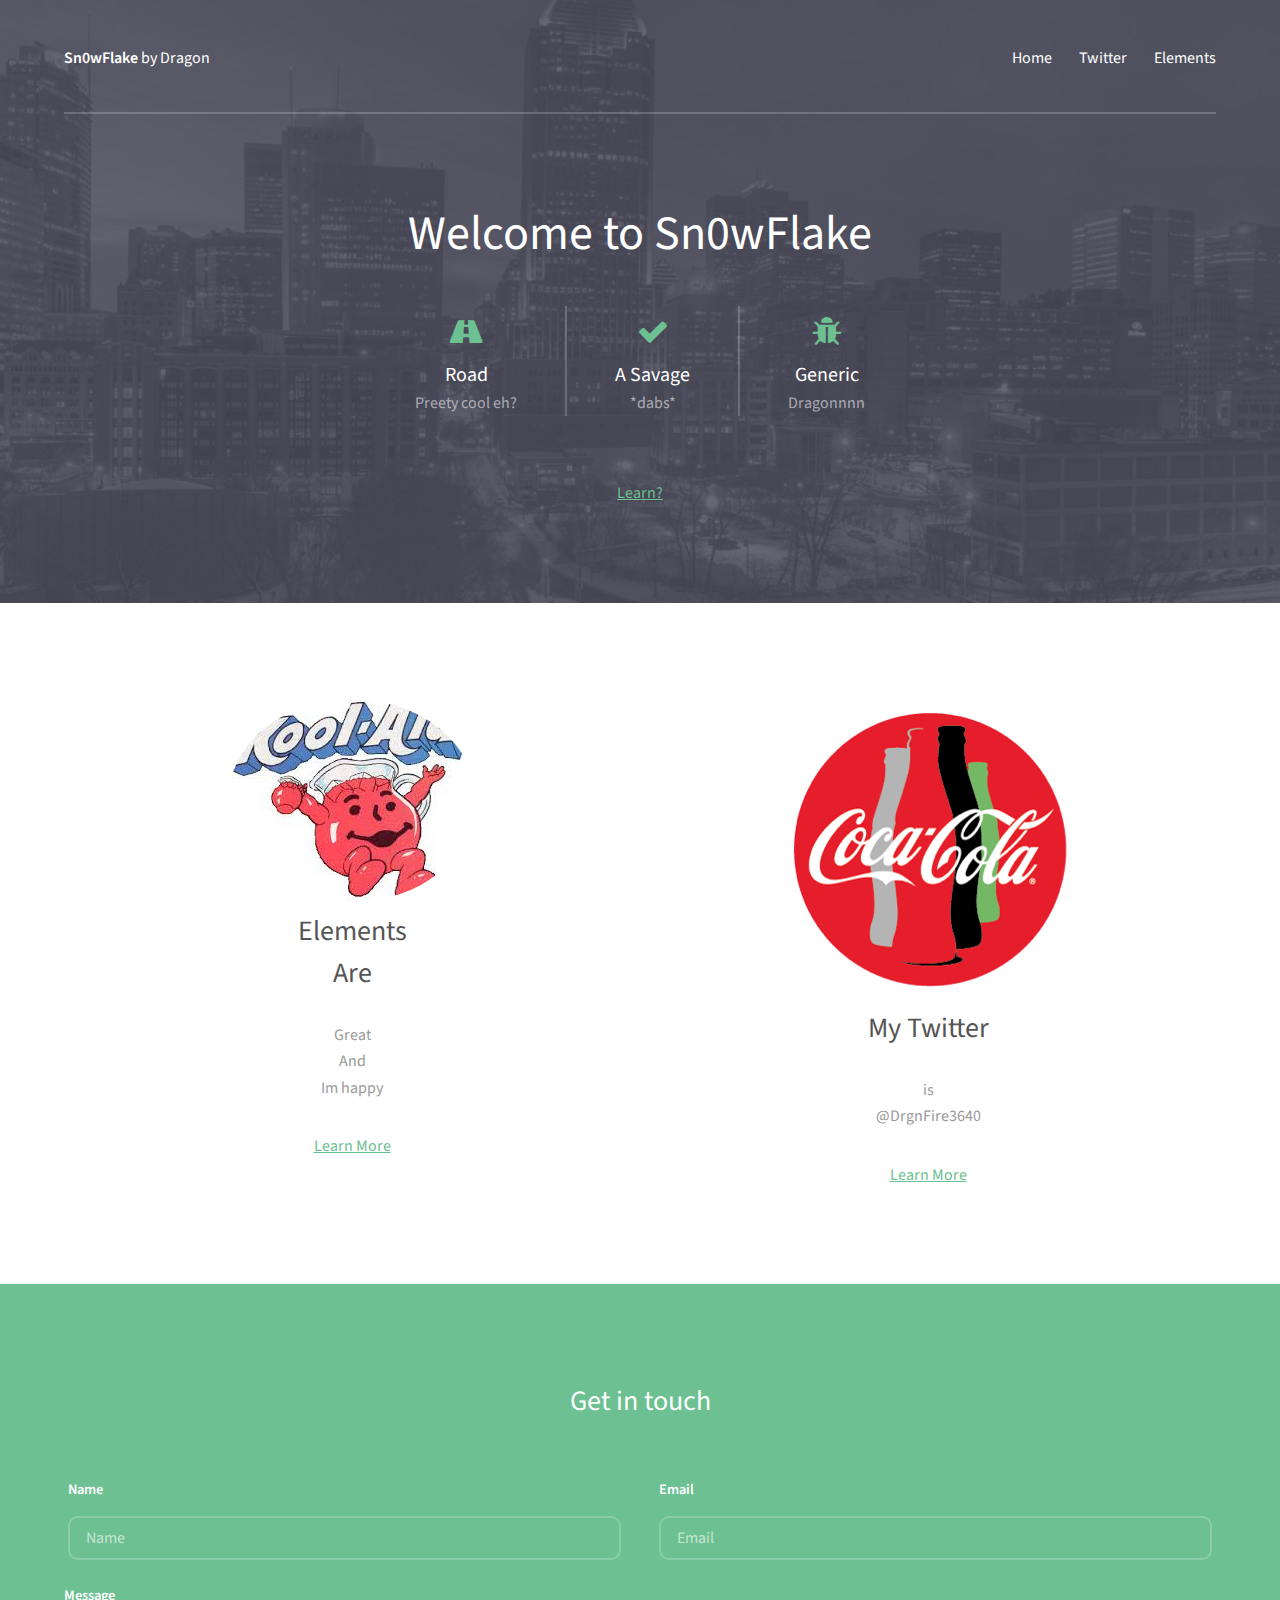
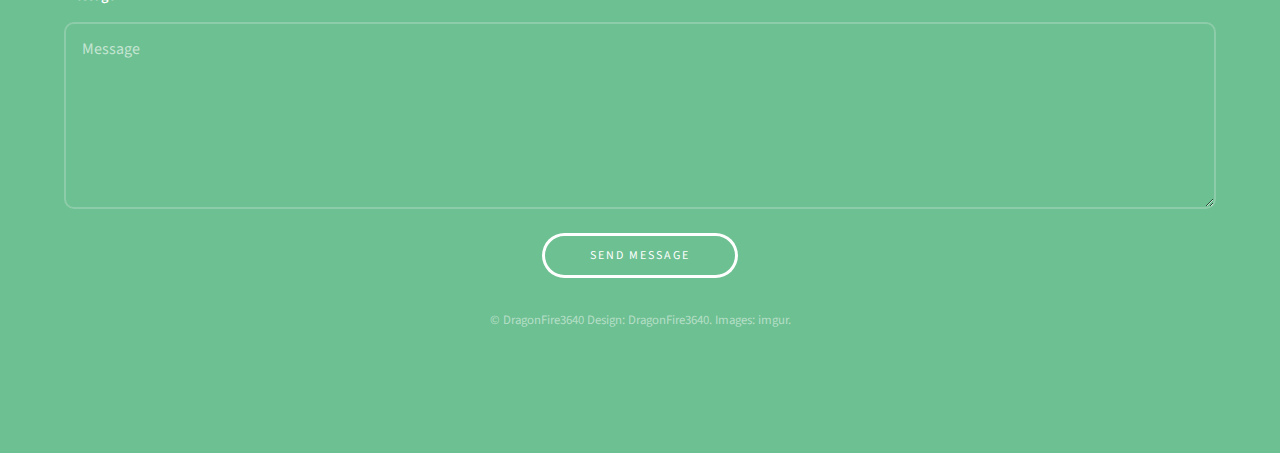
<file: index.html>
<!DOCTYPE HTML>
<html>
	<head>
		<title>Sn0wFlake By DragonFire3640</title>
		<meta charset="utf-8" />
		<meta name="viewport" content="width=device-width, initial-scale=1" />
		<link rel="stylesheet" href="assets/css/main.css" />
	</head>
	<body>

		<!-- Header -->
			<header id="header">
				<div class="inner">
					<a href="index.html" class="logo"><strong>Sn0wFlake</strong> by Dragon</a>
					<nav id="nav">
						<a href="index.html">Home</a>
						<a href="generic.html">Twitter</a>
						<a href="elements.html">Elements</a>
					</nav>
					<a href="#navPanel" class="navPanelToggle"><span class="fa fa-bars"></span></a>
				</div>
			</header>

		<!-- Banner -->
			<section id="banner">
				<div class="inner">
					<header>
						<h1>Welcome to Sn0wFlake</h1>
					</header>

					<div class="flex ">

						<div>
							<span class="icon fa-road"></span>
							<h3>Road</h3>
							<p>Preety cool eh?</p>
						</div>

						<div>
							<span class="icon fa-check"></span>
							<h3>A Savage</h3>
							<p>*dabs*</p>
						</div>

						<div>
							<span class="icon fa-bug"></span>
							<h3>Generic</h3>
							<p>Dragonnnn</p>
						</div>

					</div>

					<footer>
						<a href="generic.html" class="button">Learn?</a>
					</footer>
				</div>
			</section>


		<!-- Three -->
			<section id="three" class="wrapper align-center">
				<div class="inner">
					<div class="flex flex-2">
						<article>
							<div class="image round">
								<img src="images/pic01.jpg" alt="Pic 01" />
							</div>
							<header>
								<h3>Elements<br />Are</h3>
							</header>
							<p>Great<br />And<br />Im happy</p>
							<footer>
								<a href="elements.html" class="button">Learn More</a>
							</footer>
						</article>
						<article>
							<div class="image round">
								<img src="images/pic02.jpg" alt="Pic 02" />
							</div>
								<h3>My Twitter</h3>
							<p>is<br /> @DrgnFire3640</p>
							<footer>
								<a href="#" class="button">Learn More</a>
								<script async src="//pagead2.googlesyndication.com/pagead/js/adsbygoogle.js"></script>
<!-- David -->
<ins class="adsbygoogle"
     style="display:block"
     data-ad-client="ca-pub-5812533886311888"
     data-ad-slot="7546013806"
     data-ad-format="auto"></ins>
<script>
(adsbygoogle = window.adsbygoogle || []).push({});
</script>
							</footer>
						</article>
					</div>
				</div>
			</section>

		<!-- Footer -->
			<footer id="footer">
				<div class="inner">

					<h3>Get in touch</h3>

					<form action="#" method="post">

						<div class="field half first">
							<label for="name">Name</label>
							<input name="name" id="name" type="text" placeholder="Name">
						</div>
						<div class="field half">
							<label for="email">Email</label>
							<input name="email" id="email" type="email" placeholder="Email">
						</div>
						<div class="field">
							<label for="message">Message</label>
							<textarea name="message" id="message" rows="6" placeholder="Message"></textarea>
						</div>
						<ul class="actions">
							<li><input value="Send Message" class="button alt" type="submit"></li>
						</ul>
					</form>

					<div class="copyright">
						&copy;  <a href="https://www.youtube.com/channel/UCOgYeg0wAMGwQXeAjGvPyEA">DragonFire3640</a> Design: <a href="https://twitter.com/Drgnfire3640">DragonFire3640</a>. Images: <a href="https://imgur.com">imgur</a>.
					</div>

				</div>
			</footer>

		<!-- Scripts -->
			<script src="assets/js/jquery.min.js"></script>
			<script src="assets/js/skel.min.js"></script>
			<script src="assets/js/util.js"></script>
			<script src="assets/js/main.js"></script>

	</body>
</html>
</file>
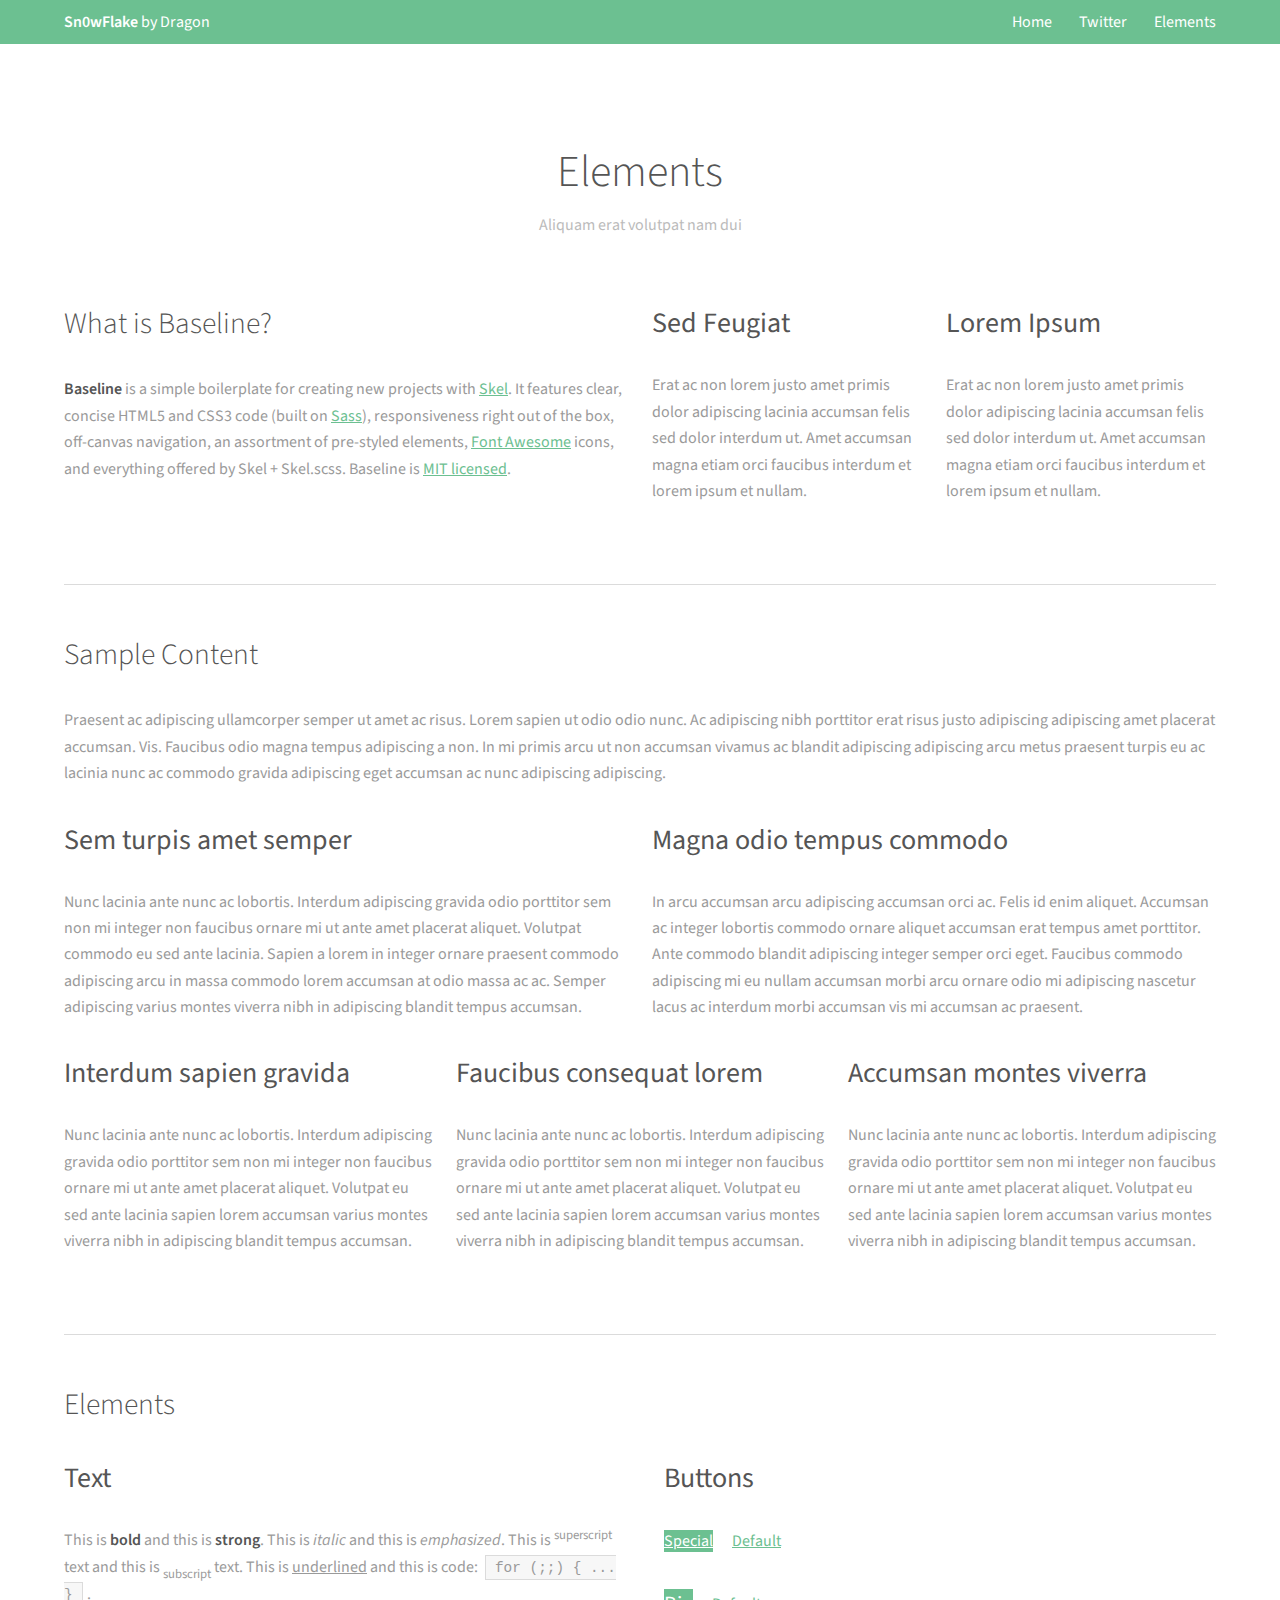
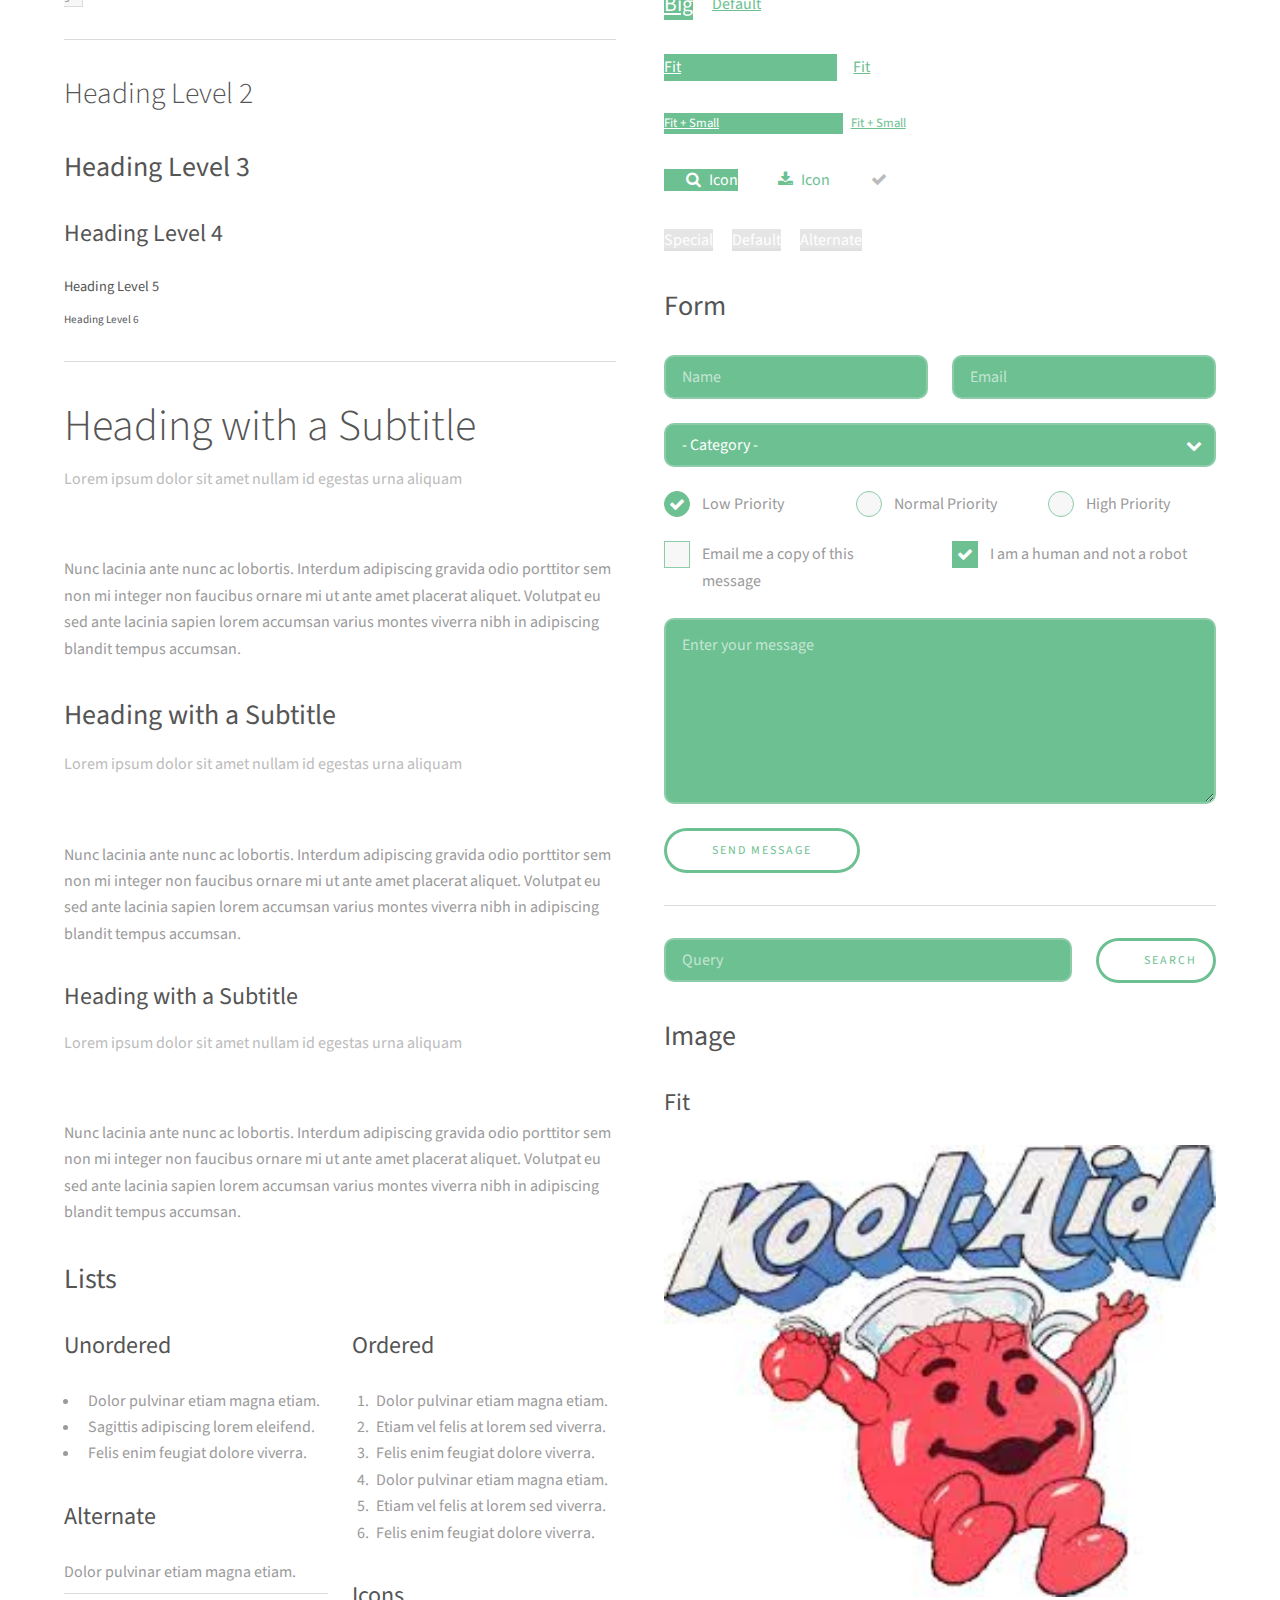
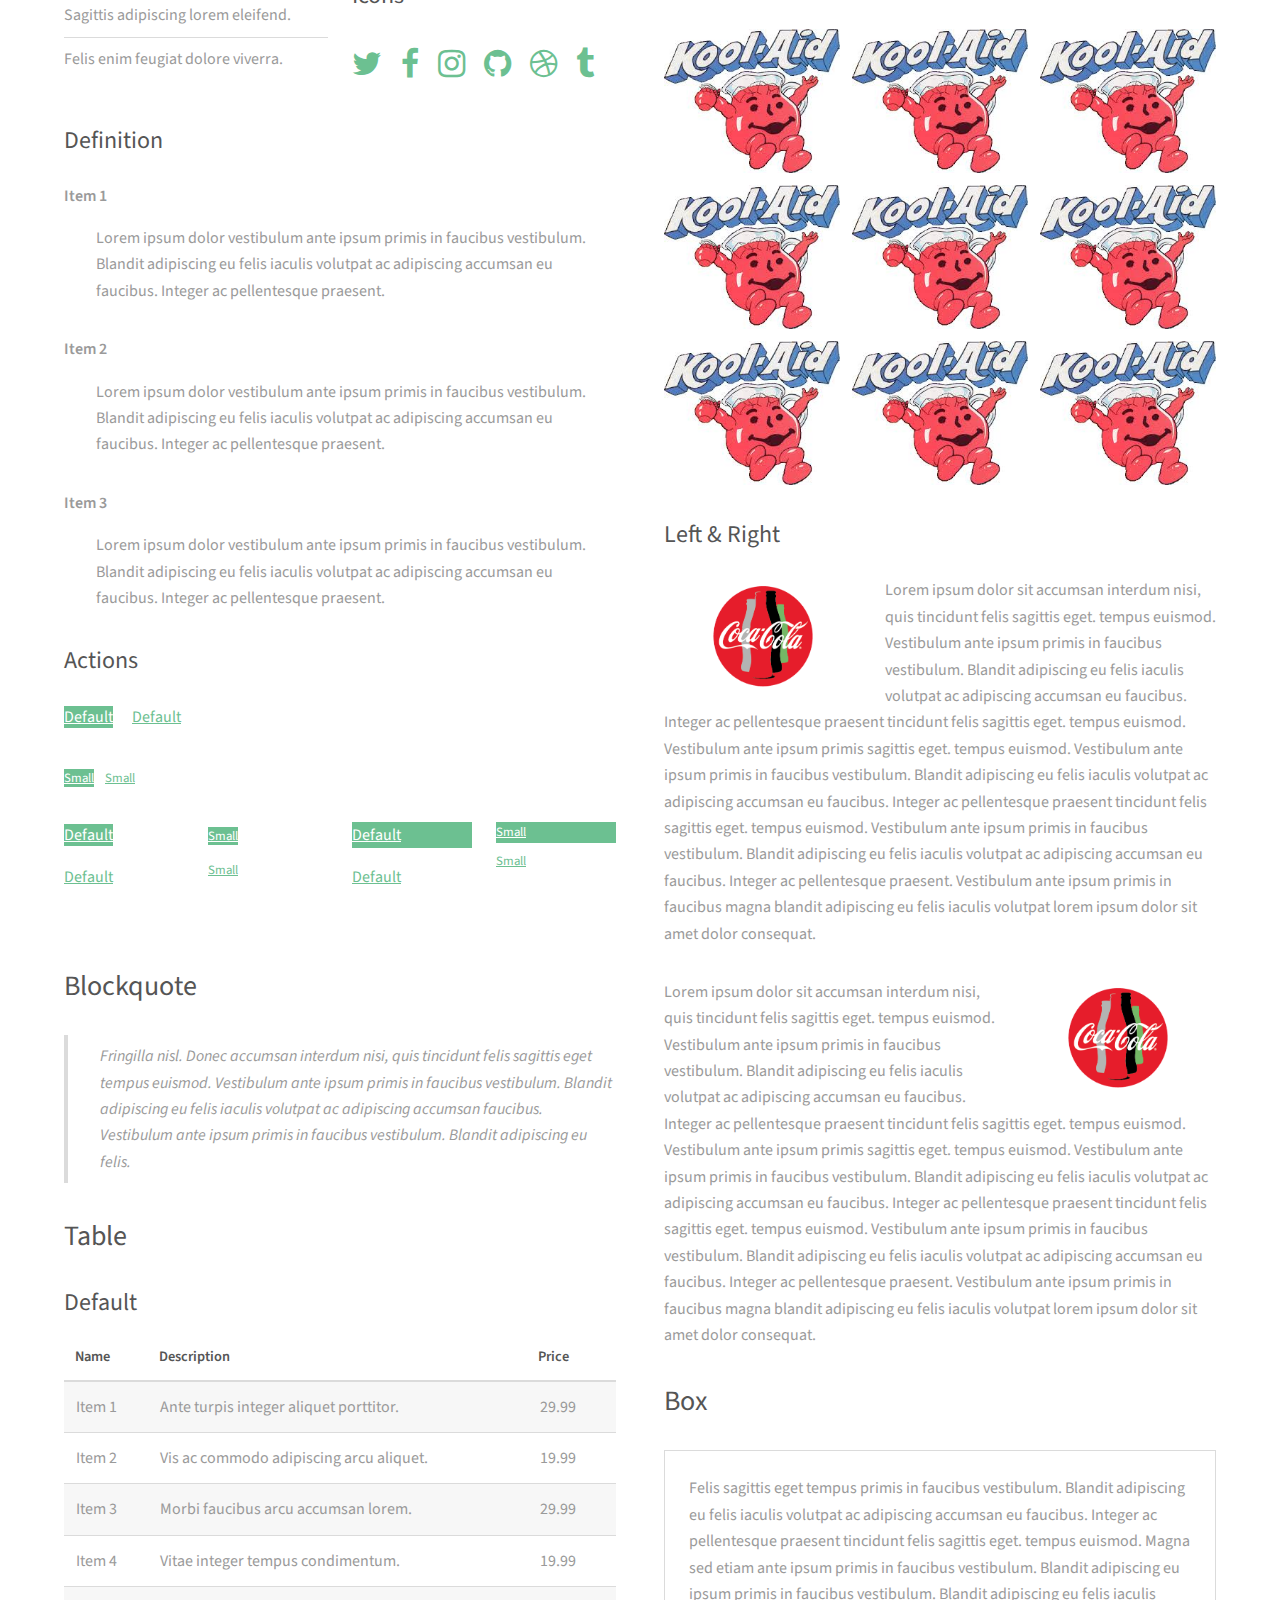
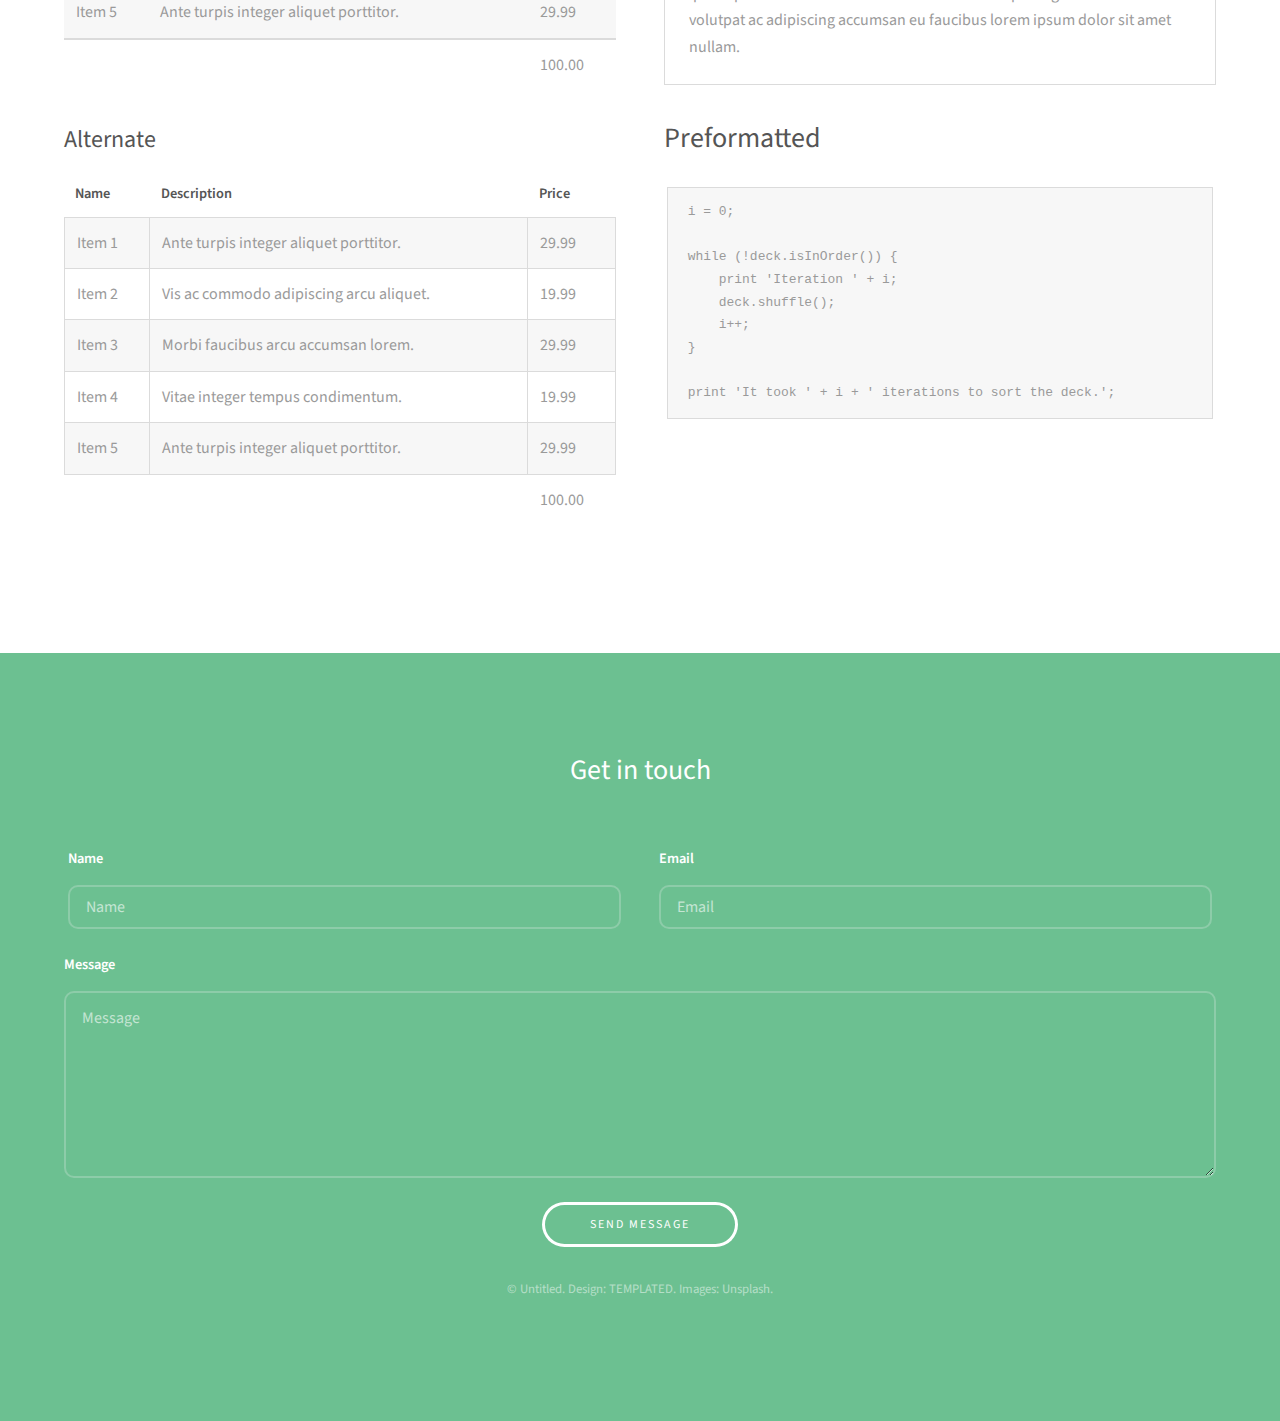
<file: elements.html>
<!DOCTYPE HTML>
<!--
	Sn0wFlake by Dragon
-->
<html>
	<head>
		<title>Sn0wFlake -Sn0wFlake by Dragon</title>
		<meta charset="utf-8" />
		<meta name="viewport" content="width=device-width, initial-scale=1" />
		<link rel="stylesheet" href="assets/css/main.css" />
	</head>
	<body class="subpage">

		<!-- Header -->
			<header id="header">
				<div class="inner">
					<a href="index.html" class="logo"><strong>Sn0wFlake</strong> by Dragon</a>
					<nav id="nav">
						<a href="index.html">Home</a>
						<a href="generic.html">Twitter</a>
						<a href="elements.html">Elements</a>
					</nav>
					<a href="#navPanel" class="navPanelToggle"><span class="fa fa-bars"></span></a>
				</div>
			</header>

		<!-- Main -->
			<section id="main" class="wrapper">
				<div class="inner">
					<header class="align-center">
						<h2>Elements</h2>
						<p>Aliquam erat volutpat nam dui </p>
					</header>

					<!-- Intro -->
						<div class="row">
							<section class="6u 12u$(medium)">
								<h2>What is Baseline?</h2>
								<p><strong>Baseline</strong> is a simple boilerplate for creating new projects with <a href="http://skel.io">Skel</a>. It features clear, concise HTML5 and CSS3 code (built on <a href="http://sass-lang.com">Sass</a>), responsiveness right out of the box, off-canvas navigation, an assortment of pre-styled elements, <a href="http://fontawesome.io">Font Awesome</a> icons, and everything offered by Skel + Skel.scss. Baseline is <a href="http://skel.io/license">MIT licensed</a>.</p>
							</section>
							<section class="3u 6u(medium) 12u$(small)">
								<h3>Sed Feugiat</h3>
								<p>Erat ac non lorem justo amet primis dolor adipiscing lacinia accumsan felis sed dolor interdum ut. Amet accumsan magna etiam orci faucibus interdum et lorem ipsum et nullam.</p>
							</section>
							<section class="3u$ 6u$(medium) 12u$(small)">
								<h3>Lorem Ipsum</h3>
								<p>Erat ac non lorem justo amet primis dolor adipiscing lacinia accumsan felis sed dolor interdum ut. Amet accumsan magna etiam orci faucibus interdum et lorem ipsum et nullam.</p>
							</section>
						</div>

					<hr class="major" />

					<!-- Content -->
						<h2 id="content">Sample Content</h2>
						<p>Praesent ac adipiscing ullamcorper semper ut amet ac risus. Lorem sapien ut odio odio nunc. Ac adipiscing nibh porttitor erat risus justo adipiscing adipiscing amet placerat accumsan. Vis. Faucibus odio magna tempus adipiscing a non. In mi primis arcu ut non accumsan vivamus ac blandit adipiscing adipiscing arcu metus praesent turpis eu ac lacinia nunc ac commodo gravida adipiscing eget accumsan ac nunc adipiscing adipiscing.</p>
						<div class="row">
							<div class="6u 12u$(small)">
								<h3>Sem turpis amet semper</h3>
								<p>Nunc lacinia ante nunc ac lobortis. Interdum adipiscing gravida odio porttitor sem non mi integer non faucibus ornare mi ut ante amet placerat aliquet. Volutpat commodo eu sed ante lacinia. Sapien a lorem in integer ornare praesent commodo adipiscing arcu in massa commodo lorem accumsan at odio massa ac ac. Semper adipiscing varius montes viverra nibh in adipiscing blandit tempus accumsan.</p>
							</div>
							<div class="6u$ 12u$(small)">
								<h3>Magna odio tempus commodo</h3>
								<p>In arcu accumsan arcu adipiscing accumsan orci ac. Felis id enim aliquet. Accumsan ac integer lobortis commodo ornare aliquet accumsan erat tempus amet porttitor. Ante commodo blandit adipiscing integer semper orci eget. Faucibus commodo adipiscing mi eu nullam accumsan morbi arcu ornare odio mi adipiscing nascetur lacus ac interdum morbi accumsan vis mi accumsan ac praesent.</p>
							</div>
							<!-- Break -->
							<div class="4u 12u$(medium)">
								<h3>Interdum sapien gravida</h3>
								<p>Nunc lacinia ante nunc ac lobortis. Interdum adipiscing gravida odio porttitor sem non mi integer non faucibus ornare mi ut ante amet placerat aliquet. Volutpat eu sed ante lacinia sapien lorem accumsan varius montes viverra nibh in adipiscing blandit tempus accumsan.</p>
							</div>
							<div class="4u 12u$(medium)">
								<h3>Faucibus consequat lorem</h3>
								<p>Nunc lacinia ante nunc ac lobortis. Interdum adipiscing gravida odio porttitor sem non mi integer non faucibus ornare mi ut ante amet placerat aliquet. Volutpat eu sed ante lacinia sapien lorem accumsan varius montes viverra nibh in adipiscing blandit tempus accumsan.</p>
							</div>
							<div class="4u$ 12u$(medium)">
								<h3>Accumsan montes viverra</h3>
								<p>Nunc lacinia ante nunc ac lobortis. Interdum adipiscing gravida odio porttitor sem non mi integer non faucibus ornare mi ut ante amet placerat aliquet. Volutpat eu sed ante lacinia sapien lorem accumsan varius montes viverra nibh in adipiscing blandit tempus accumsan.</p>
							</div>
						</div>

					<hr class="major" />

					<!-- Elements -->
						<h2 id="elements">Elements</h2>
						<div class="row 200%">
							<div class="6u 12u$(medium)">

								<!-- Text stuff -->
									<h3>Text</h3>
									<p>This is <b>bold</b> and this is <strong>strong</strong>. This is <i>italic</i> and this is <em>emphasized</em>.
									This is <sup>superscript</sup> text and this is <sub>subscript</sub> text.
									This is <u>underlined</u> and this is code: <code>for (;;) { ... }</code>.</p>
									<hr />
									<h2>Heading Level 2</h2>
									<h3>Heading Level 3</h3>
									<h4>Heading Level 4</h4>
									<h5>Heading Level 5</h5>
									<h6>Heading Level 6</h6>
									<hr />
									<header>
										<h2>Heading with a Subtitle</h2>
										<p>Lorem ipsum dolor sit amet nullam id egestas urna aliquam</p>
									</header>
									<p>Nunc lacinia ante nunc ac lobortis. Interdum adipiscing gravida odio porttitor sem non mi integer non faucibus ornare mi ut ante amet placerat aliquet. Volutpat eu sed ante lacinia sapien lorem accumsan varius montes viverra nibh in adipiscing blandit tempus accumsan.</p>
									<header>
										<h3>Heading with a Subtitle</h3>
										<p>Lorem ipsum dolor sit amet nullam id egestas urna aliquam</p>
									</header>
									<p>Nunc lacinia ante nunc ac lobortis. Interdum adipiscing gravida odio porttitor sem non mi integer non faucibus ornare mi ut ante amet placerat aliquet. Volutpat eu sed ante lacinia sapien lorem accumsan varius montes viverra nibh in adipiscing blandit tempus accumsan.</p>
									<header>
										<h4>Heading with a Subtitle</h4>
										<p>Lorem ipsum dolor sit amet nullam id egestas urna aliquam</p>
									</header>
									<p>Nunc lacinia ante nunc ac lobortis. Interdum adipiscing gravida odio porttitor sem non mi integer non faucibus ornare mi ut ante amet placerat aliquet. Volutpat eu sed ante lacinia sapien lorem accumsan varius montes viverra nibh in adipiscing blandit tempus accumsan.</p>

								<!-- Lists -->
									<h3>Lists</h3>
									<div class="row">
										<div class="6u 12u$(small)">

											<h4>Unordered</h4>
											<ul>
												<li>Dolor pulvinar etiam magna etiam.</li>
												<li>Sagittis adipiscing lorem eleifend.</li>
												<li>Felis enim feugiat dolore viverra.</li>
											</ul>

											<h4>Alternate</h4>
											<ul class="alt">
												<li>Dolor pulvinar etiam magna etiam.</li>
												<li>Sagittis adipiscing lorem eleifend.</li>
												<li>Felis enim feugiat dolore viverra.</li>
											</ul>

										</div>
										<div class="6u$ 12u$(small)">

											<h4>Ordered</h4>
											<ol>
												<li>Dolor pulvinar etiam magna etiam.</li>
												<li>Etiam vel felis at lorem sed viverra.</li>
												<li>Felis enim feugiat dolore viverra.</li>
												<li>Dolor pulvinar etiam magna etiam.</li>
												<li>Etiam vel felis at lorem sed viverra.</li>
												<li>Felis enim feugiat dolore viverra.</li>
											</ol>

											<h4>Icons</h4>
											<ul class="icons">
												<li><a href="#" class="icon fa-twitter"><span class="label">Twitter</span></a></li>
												<li><a href="#" class="icon fa-facebook"><span class="label">Facebook</span></a></li>
												<li><a href="#" class="icon fa-instagram"><span class="label">Instagram</span></a></li>
												<li><a href="#" class="icon fa-github"><span class="label">Github</span></a></li>
												<li><a href="#" class="icon fa-dribbble"><span class="label">Dribbble</span></a></li>
												<li><a href="#" class="icon fa-tumblr"><span class="label">Tumblr</span></a></li>
											</ul>

										</div>
									</div>
									<h4>Definition</h4>
									<dl>
										<dt>Item 1</dt>
										<dd>
											<p>Lorem ipsum dolor vestibulum ante ipsum primis in faucibus vestibulum. Blandit adipiscing eu felis iaculis volutpat ac adipiscing accumsan eu faucibus. Integer ac pellentesque praesent.</p>
										</dd>
										<dt>Item 2</dt>
										<dd>
											<p>Lorem ipsum dolor vestibulum ante ipsum primis in faucibus vestibulum. Blandit adipiscing eu felis iaculis volutpat ac adipiscing accumsan eu faucibus. Integer ac pellentesque praesent.</p>
										</dd>
										<dt>Item 3</dt>
										<dd>
											<p>Lorem ipsum dolor vestibulum ante ipsum primis in faucibus vestibulum. Blandit adipiscing eu felis iaculis volutpat ac adipiscing accumsan eu faucibus. Integer ac pellentesque praesent.</p>
										</dd>
									</dl>

									<h4>Actions</h4>
									<ul class="actions">
										<li><a href="#" class="button special">Default</a></li>
										<li><a href="#" class="button">Default</a></li>
										<li><a href="#" class="button alt">Default</a></li>
									</ul>
									<ul class="actions small">
										<li><a href="#" class="button special small">Small</a></li>
										<li><a href="#" class="button small">Small</a></li>
										<li><a href="#" class="button alt small">Small</a></li>
									</ul>
									<div class="row">
										<div class="3u 12u$(small)">
											<ul class="actions vertical">
												<li><a href="#" class="button special">Default</a></li>
												<li><a href="#" class="button">Default</a></li>
												<li><a href="#" class="button alt">Default</a></li>
											</ul>
										</div>
										<div class="3u 12u$(small)">
											<ul class="actions vertical small">
												<li><a href="#" class="button special small">Small</a></li>
												<li><a href="#" class="button small">Small</a></li>
												<li><a href="#" class="button alt small">Small</a></li>
											</ul>
										</div>
										<div class="3u 12u$(small)">
											<ul class="actions vertical">
												<li><a href="#" class="button special fit">Default</a></li>
												<li><a href="#" class="button fit">Default</a></li>
												<li><a href="#" class="button alt fit">Default</a></li>
											</ul>
										</div>
										<div class="3u$ 12u$(small)">
											<ul class="actions vertical small">
												<li><a href="#" class="button special small fit">Small</a></li>
												<li><a href="#" class="button small fit">Small</a></li>
												<li><a href="#" class="button alt small fit">Small</a></li>
											</ul>
										</div>
									</div>

								<!-- Blockquote -->
									<h3>Blockquote</h3>
									<blockquote>Fringilla nisl. Donec accumsan interdum nisi, quis tincidunt felis sagittis eget tempus euismod. Vestibulum ante ipsum primis in faucibus vestibulum. Blandit adipiscing eu felis iaculis volutpat ac adipiscing accumsan faucibus. Vestibulum ante ipsum primis in faucibus vestibulum. Blandit adipiscing eu felis.</blockquote>

								<!-- Table -->
									<h3>Table</h3>

									<h4>Default</h4>
									<div class="table-wrapper">
										<table>
											<thead>
												<tr>
													<th>Name</th>
													<th>Description</th>
													<th>Price</th>
												</tr>
											</thead>
											<tbody>
												<tr>
													<td>Item 1</td>
													<td>Ante turpis integer aliquet porttitor.</td>
													<td>29.99</td>
												</tr>
												<tr>
													<td>Item 2</td>
													<td>Vis ac commodo adipiscing arcu aliquet.</td>
													<td>19.99</td>
												</tr>
												<tr>
													<td>Item 3</td>
													<td> Morbi faucibus arcu accumsan lorem.</td>
													<td>29.99</td>
												</tr>
												<tr>
													<td>Item 4</td>
													<td>Vitae integer tempus condimentum.</td>
													<td>19.99</td>
												</tr>
												<tr>
													<td>Item 5</td>
													<td>Ante turpis integer aliquet porttitor.</td>
													<td>29.99</td>
												</tr>
											</tbody>
											<tfoot>
												<tr>
													<td colspan="2"></td>
													<td>100.00</td>
												</tr>
											</tfoot>
										</table>
									</div>

									<h4>Alternate</h4>
									<div class="table-wrapper">
										<table class="alt">
											<thead>
												<tr>
													<th>Name</th>
													<th>Description</th>
													<th>Price</th>
												</tr>
											</thead>
											<tbody>
												<tr>
													<td>Item 1</td>
													<td>Ante turpis integer aliquet porttitor.</td>
													<td>29.99</td>
												</tr>
												<tr>
													<td>Item 2</td>
													<td>Vis ac commodo adipiscing arcu aliquet.</td>
													<td>19.99</td>
												</tr>
												<tr>
													<td>Item 3</td>
													<td> Morbi faucibus arcu accumsan lorem.</td>
													<td>29.99</td>
												</tr>
												<tr>
													<td>Item 4</td>
													<td>Vitae integer tempus condimentum.</td>
													<td>19.99</td>
												</tr>
												<tr>
													<td>Item 5</td>
													<td>Ante turpis integer aliquet porttitor.</td>
													<td>29.99</td>
												</tr>
											</tbody>
											<tfoot>
												<tr>
													<td colspan="2"></td>
													<td>100.00</td>
												</tr>
											</tfoot>
										</table>
									</div>

							</div>
							<div class="6u$ 12u$(medium)">

								<!-- Buttons -->
									<h3>Buttons</h3>
									<ul class="actions">
										<li><a href="#" class="button special">Special</a></li>
										<li><a href="#" class="button">Default</a></li>
										<li><a href="#" class="button alt">Alternate</a></li>
									</ul>
									<ul class="actions">
										<li><a href="#" class="button special big">Big</a></li>
										<li><a href="#" class="button">Default</a></li>
										<li><a href="#" class="button alt small">Small</a></li>
									</ul>
									<ul class="actions fit">
										<li><a href="#" class="button special fit">Fit</a></li>
										<li><a href="#" class="button fit">Fit</a></li>
										<li><a href="#" class="button alt fit">Fit</a></li>
									</ul>
									<ul class="actions fit small">
										<li><a href="#" class="button special fit small">Fit + Small</a></li>
										<li><a href="#" class="button fit small">Fit + Small</a></li>
										<li><a href="#" class="button alt fit small">Fit + Small</a></li>
									</ul>
									<ul class="actions">
										<li><a href="#" class="button special icon fa-search">Icon</a></li>
										<li><a href="#" class="button icon fa-download">Icon</a></li>
										<li><a href="#" class="button alt icon fa-check">Icon</a></li>
									</ul>
									<ul class="actions">
										<li><span class="button special disabled">Special</span></li>
										<li><span class="button disabled">Default</span></li>
										<li><span class="button alt disabled">Alternate</span></li>
									</ul>

								<!-- Form -->
									<h3>Form</h3>

									<form method="post" action="#">
										<div class="row uniform">
											<div class="6u 12u$(xsmall)">
												<input type="text" name="demo-name" id="demo-name" value="" placeholder="Name" />
											</div>
											<div class="6u$ 12u$(xsmall)">
												<input type="email" name="demo-email" id="demo-email" value="" placeholder="Email" />
											</div>
											<!-- Break -->
											<div class="12u$">
												<div class="select-wrapper">
													<select name="demo-category" id="demo-category">
														<option value="">- Category -</option>
														<option value="1">Manufacturing</option>
														<option value="1">Shipping</option>
														<option value="1">Administration</option>
														<option value="1">Human Resources</option>
													</select>
												</div>
											</div>
											<!-- Break -->
											<div class="4u 12u$(small)">
												<input type="radio" id="demo-priority-low" name="demo-priority" checked>
												<label for="demo-priority-low">Low Priority</label>
											</div>
											<div class="4u 12u$(small)">
												<input type="radio" id="demo-priority-normal" name="demo-priority">
												<label for="demo-priority-normal">Normal Priority</label>
											</div>
											<div class="4u$ 12u$(small)">
												<input type="radio" id="demo-priority-high" name="demo-priority">
												<label for="demo-priority-high">High Priority</label>
											</div>
											<!-- Break -->
											<div class="6u 12u$(small)">
												<input type="checkbox" id="demo-copy" name="demo-copy">
												<label for="demo-copy">Email me a copy of this message</label>
											</div>
											<div class="6u$ 12u$(small)">
												<input type="checkbox" id="demo-human" name="demo-human" checked>
												<label for="demo-human">I am a human and not a robot</label>
											</div>
											<!-- Break -->
											<div class="12u$">
												<textarea name="demo-message" id="demo-message" placeholder="Enter your message" rows="6"></textarea>
											</div>
											<!-- Break -->
											<div class="12u$">
												<ul class="actions">
													<li><input type="submit" value="Send Message" /></li>
													<li><input type="reset" value="Reset" class="alt" /></li>
												</ul>
											</div>
										</div>
									</form>

									<hr />

									<form method="post" action="#">
										<div class="row uniform">
											<div class="9u 12u$(small)">
												<input type="text" name="query" id="query" value="" placeholder="Query" />
											</div>
											<div class="3u$ 12u$(small)">
												<input type="submit" value="Search" class="fit" />
											</div>
										</div>
									</form>

								<!-- Image -->
									<h3>Image</h3>

									<h4>Fit</h4>
									<span class="image fit"><img src="images/pic01.jpg" alt="" /></span>
									<div class="box alt">
										<div class="row 50% uniform">
											<div class="4u"><span class="image fit"><img src="images/pic01.jpg" alt="" /></span></div>
											<div class="4u"><span class="image fit"><img src="images/pic01.jpg" alt="" /></span></div>
											<div class="4u$"><span class="image fit"><img src="images/pic01.jpg" alt="" /></span></div>
											<!-- Break -->
											<div class="4u"><span class="image fit"><img src="images/pic01.jpg" alt="" /></span></div>
											<div class="4u"><span class="image fit"><img src="images/pic01.jpg" alt="" /></span></div>
											<div class="4u$"><span class="image fit"><img src="images/pic01.jpg" alt="" /></span></div>
											<!-- Break -->
											<div class="4u"><span class="image fit"><img src="images/pic01.jpg" alt="" /></span></div>
											<div class="4u"><span class="image fit"><img src="images/pic01.jpg" alt="" /></span></div>
											<div class="4u$"><span class="image fit"><img src="images/pic01.jpg" alt="" /></span></div>
										</div>
									</div>

									<h4>Left &amp; Right</h4>
									<p><span class="image left"><img src="images/pic02.jpg" alt="" /></span>Lorem ipsum dolor sit accumsan interdum nisi, quis tincidunt felis sagittis eget. tempus euismod. Vestibulum ante ipsum primis in faucibus vestibulum. Blandit adipiscing eu felis iaculis volutpat ac adipiscing accumsan eu faucibus. Integer ac pellentesque praesent tincidunt felis sagittis eget. tempus euismod. Vestibulum ante ipsum primis sagittis eget. tempus euismod. Vestibulum ante ipsum primis in faucibus vestibulum. Blandit adipiscing eu felis iaculis volutpat ac adipiscing accumsan eu faucibus. Integer ac pellentesque praesent tincidunt felis sagittis eget. tempus euismod. Vestibulum ante ipsum primis in faucibus vestibulum. Blandit adipiscing eu felis iaculis volutpat ac adipiscing accumsan eu faucibus. Integer ac pellentesque praesent. Vestibulum ante ipsum primis in faucibus magna blandit adipiscing eu felis iaculis volutpat lorem ipsum dolor sit amet dolor consequat.</p>
									<p><span class="image right"><img src="images/pic02.jpg" alt="" /></span>Lorem ipsum dolor sit accumsan interdum nisi, quis tincidunt felis sagittis eget. tempus euismod. Vestibulum ante ipsum primis in faucibus vestibulum. Blandit adipiscing eu felis iaculis volutpat ac adipiscing accumsan eu faucibus. Integer ac pellentesque praesent tincidunt felis sagittis eget. tempus euismod. Vestibulum ante ipsum primis sagittis eget. tempus euismod. Vestibulum ante ipsum primis in faucibus vestibulum. Blandit adipiscing eu felis iaculis volutpat ac adipiscing accumsan eu faucibus. Integer ac pellentesque praesent tincidunt felis sagittis eget. tempus euismod. Vestibulum ante ipsum primis in faucibus vestibulum. Blandit adipiscing eu felis iaculis volutpat ac adipiscing accumsan eu faucibus. Integer ac pellentesque praesent. Vestibulum ante ipsum primis in faucibus magna blandit adipiscing eu felis iaculis volutpat lorem ipsum dolor sit amet dolor consequat.</p>

								<!-- Box -->
									<h3>Box</h3>
									<div class="box">
										<p>Felis sagittis eget tempus primis in faucibus vestibulum. Blandit adipiscing eu felis iaculis volutpat ac adipiscing accumsan eu faucibus. Integer ac pellentesque praesent tincidunt felis sagittis eget. tempus euismod. Magna sed etiam ante ipsum primis in faucibus vestibulum. Blandit adipiscing eu ipsum primis in faucibus vestibulum. Blandit adipiscing eu felis iaculis volutpat ac adipiscing accumsan eu faucibus lorem ipsum dolor sit amet nullam.</p>
									</div>

								<!-- Preformatted Code -->
									<h3>Preformatted</h3>
									<pre><code>i = 0;

while (!deck.isInOrder()) {
    print 'Iteration ' + i;
    deck.shuffle();
    i++;
}

print 'It took ' + i + ' iterations to sort the deck.';
</code></pre>

						</div>
					</div>

				</div>

			</section>

		<!-- Footer -->
			<footer id="footer">
				<div class="inner">

					<h3>Get in touch</h3>

					<form action="#" method="post">

						<div class="field half first">
							<label for="name">Name</label>
							<input name="name" id="name" type="text" placeholder="Name">
						</div>
						<div class="field half">
							<label for="email">Email</label>
							<input name="email" id="email" type="email" placeholder="Email">
						</div>
						<div class="field">
							<label for="message">Message</label>
							<textarea name="message" id="message" rows="6" placeholder="Message"></textarea>
						</div>
						<ul class="actions">
							<li><input value="Send Message" class="button alt" type="submit"></li>
						</ul>
					</form>

					<div class="copyright">
						&copy; Untitled. Design: <a href="https://templated.co">TEMPLATED</a>. Images: <a href="https://unsplash.com">Unsplash</a>.
					</div>

				</div>
			</footer>

		<!-- Scripts -->
			<script src="assets/js/jquery.min.js"></script>
			<script src="assets/js/skel.min.js"></script>
			<script src="assets/js/util.js"></script>
			<script src="assets/js/main.js"></script>

	</body>
</html>
</file>
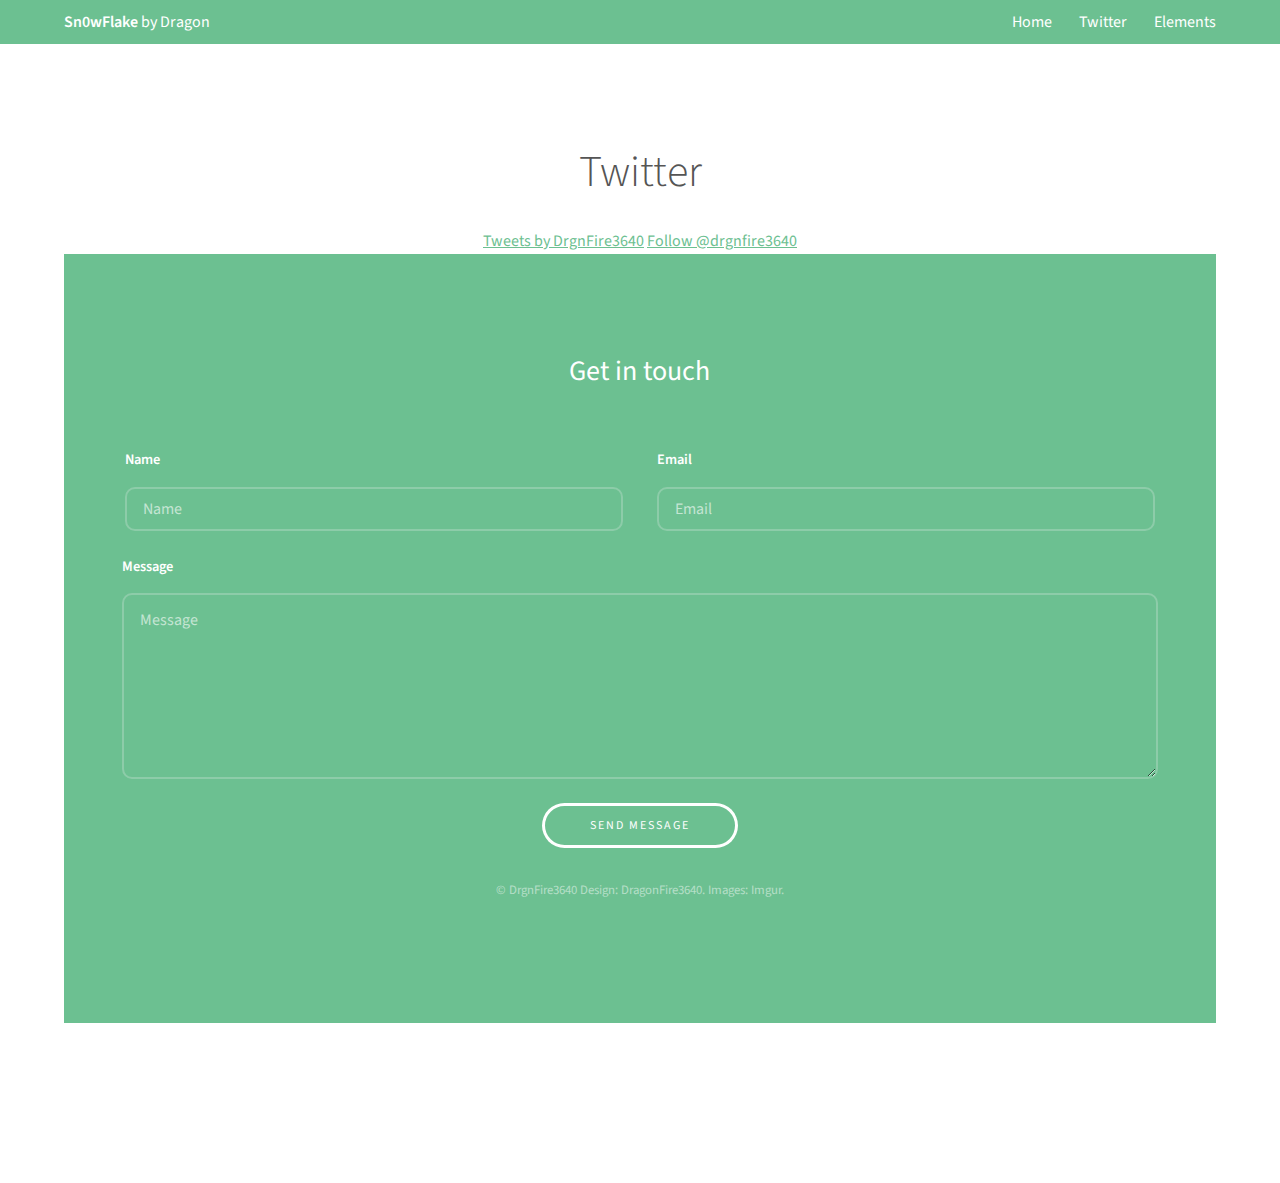
<file: generic.html>
<!DOCTYPE HTML>
<!--
	Made by DragonFire3640, Sn0wFlake
-->
<html>
	<head>
		<title>Generic - Sn0wFlake by Dragon</title>
		<meta charset="utf-8" />
		<meta name="viewport" content="width=device-width, initial-scale=1" />
		<link rel="stylesheet" href="assets/css/main.css" />
	</head>
	<body class="subpage">

		<!-- Header -->
			<header id="header">
				<div class="inner">
					<a href="index.html" class="logo"><strong>Sn0wFlake</strong> by Dragon</a>
					<nav id="nav">
						<a href="index.html">Home</a>
						<a href="generic.html">Twitter</a>
						<a href="elements.html">Elements</a>
					</nav>
					<a href="#navPanel" class="navPanelToggle"><span class="fa fa-bars"></span></a>
				</div>
			</header>

		<!-- Three -->
			<section id="three" class="wrapper">
				<div class="inner">
					<header class="align-center">
						<h2>Twitter</h2>
						<a class="twitter-timeline" href="https://twitter.com/DrgnFire3640?ref_src=twsrc%5Etfw">Tweets by DrgnFire3640</a> <script async src="https://platform.twitter.com/widgets.js" charset="utf-8"></script>
						<a href="https://twitter.com/drgnfire3640?ref_src=twsrc%5Etfw" class="twitter-follow-button" data-show-count="false">Follow @drgnfire3640</a><script async src="https://platform.twitter.com/widgets.js" charset="utf-8"></script>
		<!-- Footer -->
			<footer id="footer">
				<div class="inner">

					<h3>Get in touch</h3>

					<form action="mailto:DrgnFire3640@Gmail.com" method="post">

						<div class="field half first">
							<label for="name">Name</label>
							<input name="name" id="name" type="text" placeholder="Name">
						</div>
						<div class="field half">
							<label for="email">Email</label>
							<input name="email" id="email" type="email" placeholder="Email">
						</div>
						<div class="field">
							<label for="message">Message</label>
							<textarea name="message" id="message" rows="6" placeholder="Message"></textarea>
						</div>
						<ul class="actions">
							<li><input value="Send Message" class="button alt" type="submit"></li>
						</ul>
					</form>

					<div class="copyright">
						&copy; DrgnFire3640 Design: <a href="https://twitter.com/DrgnFire3640">DragonFire3640</a>. Images: <a href="https://Imgur.com">Imgur</a>.
					</div>

				</div>
			</footer>

		<!-- Scripts -->
			<script src="assets/js/jquery.min.js"></script>
			<script src="assets/js/skel.min.js"></script>
			<script src="assets/js/util.js"></script>
			<script src="assets/js/main.js"></script>

	</body>
</html>
</file>
<file: assets/css/main.css>
@charset "UTF-8";
@import url(font-awesome.min.css);
@import "https://fonts.googleapis.com/css?family=Source+Sans+Pro:300,400,600";

/*
Sn0wFlake by DragonFire3640
*/

/* Reset */

	html, body, div, span, applet, object, iframe, h1, h2, h3, h4, h5, h6, p, blockquote, pre, a, abbr, acronym, address, big, cite, code, del, dfn, em, img, ins, kbd, q, s, samp, small, strike, strong, sub, sup, tt, var, b, u, i, center, dl, dt, dd, ol, ul, li, fieldset, form, label, legend, table, caption, tbody, tfoot, thead, tr, th, td, article, aside, canvas, details, embed, figure, figcaption, footer, header, hgroup, menu, nav, output, ruby, section, summary, time, mark, audio, video {
		margin: 0;
		padding: 0;
		border: 0;
		font-size: 100%;
		font: inherit;
		vertical-align: baseline;
	}

	article, aside, details, figcaption, figure, footer, header, hgroup, menu, nav, section {
		display: block;
	}

	body {
		line-height: 1;
	}

	ol, ul {
		list-style: none;
	}

	blockquote, q {
		quotes: none;
	}

	blockquote:before, blockquote:after, q:before, q:after {
		content: '';
		content: none;
	}

	table {
		border-collapse: collapse;
		border-spacing: 0;
	}

	body {
		-webkit-text-size-adjust: none;
	}

/* Box Model */

	*, *:before, *:after {
		-moz-box-sizing: border-box;
		-webkit-box-sizing: border-box;
		box-sizing: border-box;
	}

/* Containers */

	.container {
		margin-left: auto;
		margin-right: auto;
	}

	.container.\31 25\25 {
		width: 100%;
		max-width: 100em;
		min-width: 80em;
	}

	.container.\37 5\25 {
		width: 60em;
	}

	.container.\35 0\25 {
		width: 40em;
	}

	.container.\32 5\25 {
		width: 20em;
	}

	.container {
		width: 80em;
	}

	@media screen and (max-width: 1680px) {

		.container.\31 25\25 {
			width: 100%;
			max-width: 100em;
			min-width: 80em;
		}

		.container.\37 5\25 {
			width: 60em;
		}

		.container.\35 0\25 {
			width: 40em;
		}

		.container.\32 5\25 {
			width: 20em;
		}

		.container {
			width: 80em;
		}

	}

	@media screen and (max-width: 1280px) {

		.container.\31 25\25 {
			width: 100%;
			max-width: 81.25em;
			min-width: 65em;
		}

		.container.\37 5\25 {
			width: 48.75em;
		}

		.container.\35 0\25 {
			width: 32.5em;
		}

		.container.\32 5\25 {
			width: 16.25em;
		}

		.container {
			width: 65em;
		}

	}

	@media screen and (max-width: 980px) {

		.container.\31 25\25 {
			width: 100%;
			max-width: 112.5%;
			min-width: 90%;
		}

		.container.\37 5\25 {
			width: 67.5%;
		}

		.container.\35 0\25 {
			width: 45%;
		}

		.container.\32 5\25 {
			width: 22.5%;
		}

		.container {
			width: 90%;
		}

	}

	@media screen and (max-width: 736px) {

		.container.\31 25\25 {
			width: 100%;
			max-width: 112.5%;
			min-width: 90%;
		}

		.container.\37 5\25 {
			width: 67.5%;
		}

		.container.\35 0\25 {
			width: 45%;
		}

		.container.\32 5\25 {
			width: 22.5%;
		}

		.container {
			width: 90% !important;
		}

	}

	@media screen and (max-width: 480px) {

		.container.\31 25\25 {
			width: 100%;
			max-width: 112.5%;
			min-width: 90%;
		}

		.container.\37 5\25 {
			width: 67.5%;
		}

		.container.\35 0\25 {
			width: 45%;
		}

		.container.\32 5\25 {
			width: 22.5%;
		}

		.container {
			width: 90% !important;
		}

	}

/* Grid */

	.row {
		border-bottom: solid 1px transparent;
		-moz-box-sizing: border-box;
		-webkit-box-sizing: border-box;
		box-sizing: border-box;
	}

	.row > * {
		float: left;
		-moz-box-sizing: border-box;
		-webkit-box-sizing: border-box;
		box-sizing: border-box;
	}

	.row:after, .row:before {
		content: '';
		display: block;
		clear: both;
		height: 0;
	}

	.row.uniform > * > :first-child {
		margin-top: 0;
	}

	.row.uniform > * > :last-child {
		margin-bottom: 0;
	}

	.row.\30 \25 > * {
		padding: 0 0 0 0em;
	}

	.row.\30 \25 {
		margin: 0 0 -1px 0em;
	}

	.row.uniform.\30 \25 > * {
		padding: 0em 0 0 0em;
	}

	.row.uniform.\30 \25 {
		margin: 0em 0 -1px 0em;
	}

	.row > * {
		padding: 0 0 0 2em;
	}

	.row {
		margin: 0 0 -1px -2em;
	}

	.row.uniform > * {
		padding: 2em 0 0 2em;
	}

	.row.uniform {
		margin: -2em 0 -1px -2em;
	}

	.row.\32 00\25 > * {
		padding: 0 0 0 4em;
	}

	.row.\32 00\25 {
		margin: 0 0 -1px -4em;
	}

	.row.uniform.\32 00\25 > * {
		padding: 4em 0 0 4em;
	}

	.row.uniform.\32 00\25 {
		margin: -4em 0 -1px -4em;
	}

	.row.\31 50\25 > * {
		padding: 0 0 0 3em;
	}

	.row.\31 50\25 {
		margin: 0 0 -1px -3em;
	}

	.row.uniform.\31 50\25 > * {
		padding: 3em 0 0 3em;
	}

	.row.uniform.\31 50\25 {
		margin: -3em 0 -1px -3em;
	}

	.row.\35 0\25 > * {
		padding: 0 0 0 1em;
	}

	.row.\35 0\25 {
		margin: 0 0 -1px -1em;
	}

	.row.uniform.\35 0\25 > * {
		padding: 1em 0 0 1em;
	}

	.row.uniform.\35 0\25 {
		margin: -1em 0 -1px -1em;
	}

	.row.\32 5\25 > * {
		padding: 0 0 0 0.5em;
	}

	.row.\32 5\25 {
		margin: 0 0 -1px -0.5em;
	}

	.row.uniform.\32 5\25 > * {
		padding: 0.5em 0 0 0.5em;
	}

	.row.uniform.\32 5\25 {
		margin: -0.5em 0 -1px -0.5em;
	}

	.\31 2u, .\31 2u\24 {
		width: 100%;
		clear: none;
		margin-left: 0;
	}

	.\31 1u, .\31 1u\24 {
		width: 91.6666666667%;
		clear: none;
		margin-left: 0;
	}

	.\31 0u, .\31 0u\24 {
		width: 83.3333333333%;
		clear: none;
		margin-left: 0;
	}

	.\39 u, .\39 u\24 {
		width: 75%;
		clear: none;
		margin-left: 0;
	}

	.\38 u, .\38 u\24 {
		width: 66.6666666667%;
		clear: none;
		margin-left: 0;
	}

	.\37 u, .\37 u\24 {
		width: 58.3333333333%;
		clear: none;
		margin-left: 0;
	}

	.\36 u, .\36 u\24 {
		width: 50%;
		clear: none;
		margin-left: 0;
	}

	.\35 u, .\35 u\24 {
		width: 41.6666666667%;
		clear: none;
		margin-left: 0;
	}

	.\34 u, .\34 u\24 {
		width: 33.3333333333%;
		clear: none;
		margin-left: 0;
	}

	.\33 u, .\33 u\24 {
		width: 25%;
		clear: none;
		margin-left: 0;
	}

	.\32 u, .\32 u\24 {
		width: 16.6666666667%;
		clear: none;
		margin-left: 0;
	}

	.\31 u, .\31 u\24 {
		width: 8.3333333333%;
		clear: none;
		margin-left: 0;
	}

	.\31 2u\24 + *,
	.\31 1u\24 + *,
	.\31 0u\24 + *,
	.\39 u\24 + *,
	.\38 u\24 + *,
	.\37 u\24 + *,
	.\36 u\24 + *,
	.\35 u\24 + *,
	.\34 u\24 + *,
	.\33 u\24 + *,
	.\32 u\24 + *,
	.\31 u\24 + * {
		clear: left;
	}

	.\-11u {
		margin-left: 91.66667%;
	}

	.\-10u {
		margin-left: 83.33333%;
	}

	.\-9u {
		margin-left: 75%;
	}

	.\-8u {
		margin-left: 66.66667%;
	}

	.\-7u {
		margin-left: 58.33333%;
	}

	.\-6u {
		margin-left: 50%;
	}

	.\-5u {
		margin-left: 41.66667%;
	}

	.\-4u {
		margin-left: 33.33333%;
	}

	.\-3u {
		margin-left: 25%;
	}

	.\-2u {
		margin-left: 16.66667%;
	}

	.\-1u {
		margin-left: 8.33333%;
	}

	@media screen and (max-width: 1680px) {

		.row > * {
			padding: 0 0 0 2em;
		}

		.row {
			margin: 0 0 -1px -2em;
		}

		.row.uniform > * {
			padding: 2em 0 0 2em;
		}

		.row.uniform {
			margin: -2em 0 -1px -2em;
		}

		.row.\32 00\25 > * {
			padding: 0 0 0 4em;
		}

		.row.\32 00\25 {
			margin: 0 0 -1px -4em;
		}

		.row.uniform.\32 00\25 > * {
			padding: 4em 0 0 4em;
		}

		.row.uniform.\32 00\25 {
			margin: -4em 0 -1px -4em;
		}

		.row.\31 50\25 > * {
			padding: 0 0 0 3em;
		}

		.row.\31 50\25 {
			margin: 0 0 -1px -3em;
		}

		.row.uniform.\31 50\25 > * {
			padding: 3em 0 0 3em;
		}

		.row.uniform.\31 50\25 {
			margin: -3em 0 -1px -3em;
		}

		.row.\35 0\25 > * {
			padding: 0 0 0 1em;
		}

		.row.\35 0\25 {
			margin: 0 0 -1px -1em;
		}

		.row.uniform.\35 0\25 > * {
			padding: 1em 0 0 1em;
		}

		.row.uniform.\35 0\25 {
			margin: -1em 0 -1px -1em;
		}

		.row.\32 5\25 > * {
			padding: 0 0 0 0.5em;
		}

		.row.\32 5\25 {
			margin: 0 0 -1px -0.5em;
		}

		.row.uniform.\32 5\25 > * {
			padding: 0.5em 0 0 0.5em;
		}

		.row.uniform.\32 5\25 {
			margin: -0.5em 0 -1px -0.5em;
		}

		.\31 2u\28xlarge\29, .\31 2u\24\28xlarge\29 {
			width: 100%;
			clear: none;
			margin-left: 0;
		}

		.\31 1u\28xlarge\29, .\31 1u\24\28xlarge\29 {
			width: 91.6666666667%;
			clear: none;
			margin-left: 0;
		}

		.\31 0u\28xlarge\29, .\31 0u\24\28xlarge\29 {
			width: 83.3333333333%;
			clear: none;
			margin-left: 0;
		}

		.\39 u\28xlarge\29, .\39 u\24\28xlarge\29 {
			width: 75%;
			clear: none;
			margin-left: 0;
		}

		.\38 u\28xlarge\29, .\38 u\24\28xlarge\29 {
			width: 66.6666666667%;
			clear: none;
			margin-left: 0;
		}

		.\37 u\28xlarge\29, .\37 u\24\28xlarge\29 {
			width: 58.3333333333%;
			clear: none;
			margin-left: 0;
		}

		.\36 u\28xlarge\29, .\36 u\24\28xlarge\29 {
			width: 50%;
			clear: none;
			margin-left: 0;
		}

		.\35 u\28xlarge\29, .\35 u\24\28xlarge\29 {
			width: 41.6666666667%;
			clear: none;
			margin-left: 0;
		}

		.\34 u\28xlarge\29, .\34 u\24\28xlarge\29 {
			width: 33.3333333333%;
			clear: none;
			margin-left: 0;
		}

		.\33 u\28xlarge\29, .\33 u\24\28xlarge\29 {
			width: 25%;
			clear: none;
			margin-left: 0;
		}

		.\32 u\28xlarge\29, .\32 u\24\28xlarge\29 {
			width: 16.6666666667%;
			clear: none;
			margin-left: 0;
		}

		.\31 u\28xlarge\29, .\31 u\24\28xlarge\29 {
			width: 8.3333333333%;
			clear: none;
			margin-left: 0;
		}

		.\31 2u\24\28xlarge\29 + *,
		.\31 1u\24\28xlarge\29 + *,
		.\31 0u\24\28xlarge\29 + *,
		.\39 u\24\28xlarge\29 + *,
		.\38 u\24\28xlarge\29 + *,
		.\37 u\24\28xlarge\29 + *,
		.\36 u\24\28xlarge\29 + *,
		.\35 u\24\28xlarge\29 + *,
		.\34 u\24\28xlarge\29 + *,
		.\33 u\24\28xlarge\29 + *,
		.\32 u\24\28xlarge\29 + *,
		.\31 u\24\28xlarge\29 + * {
			clear: left;
		}

		.\-11u\28xlarge\29 {
			margin-left: 91.66667%;
		}

		.\-10u\28xlarge\29 {
			margin-left: 83.33333%;
		}

		.\-9u\28xlarge\29 {
			margin-left: 75%;
		}

		.\-8u\28xlarge\29 {
			margin-left: 66.66667%;
		}

		.\-7u\28xlarge\29 {
			margin-left: 58.33333%;
		}

		.\-6u\28xlarge\29 {
			margin-left: 50%;
		}

		.\-5u\28xlarge\29 {
			margin-left: 41.66667%;
		}

		.\-4u\28xlarge\29 {
			margin-left: 33.33333%;
		}

		.\-3u\28xlarge\29 {
			margin-left: 25%;
		}

		.\-2u\28xlarge\29 {
			margin-left: 16.66667%;
		}

		.\-1u\28xlarge\29 {
			margin-left: 8.33333%;
		}

	}

	@media screen and (max-width: 1280px) {

		.row > * {
			padding: 0 0 0 1.5em;
		}

		.row {
			margin: 0 0 -1px -1.5em;
		}

		.row.uniform > * {
			padding: 1.5em 0 0 1.5em;
		}

		.row.uniform {
			margin: -1.5em 0 -1px -1.5em;
		}

		.row.\32 00\25 > * {
			padding: 0 0 0 3em;
		}

		.row.\32 00\25 {
			margin: 0 0 -1px -3em;
		}

		.row.uniform.\32 00\25 > * {
			padding: 3em 0 0 3em;
		}

		.row.uniform.\32 00\25 {
			margin: -3em 0 -1px -3em;
		}

		.row.\31 50\25 > * {
			padding: 0 0 0 2.25em;
		}

		.row.\31 50\25 {
			margin: 0 0 -1px -2.25em;
		}

		.row.uniform.\31 50\25 > * {
			padding: 2.25em 0 0 2.25em;
		}

		.row.uniform.\31 50\25 {
			margin: -2.25em 0 -1px -2.25em;
		}

		.row.\35 0\25 > * {
			padding: 0 0 0 0.75em;
		}

		.row.\35 0\25 {
			margin: 0 0 -1px -0.75em;
		}

		.row.uniform.\35 0\25 > * {
			padding: 0.75em 0 0 0.75em;
		}

		.row.uniform.\35 0\25 {
			margin: -0.75em 0 -1px -0.75em;
		}

		.row.\32 5\25 > * {
			padding: 0 0 0 0.375em;
		}

		.row.\32 5\25 {
			margin: 0 0 -1px -0.375em;
		}

		.row.uniform.\32 5\25 > * {
			padding: 0.375em 0 0 0.375em;
		}

		.row.uniform.\32 5\25 {
			margin: -0.375em 0 -1px -0.375em;
		}

		.\31 2u\28large\29, .\31 2u\24\28large\29 {
			width: 100%;
			clear: none;
			margin-left: 0;
		}

		.\31 1u\28large\29, .\31 1u\24\28large\29 {
			width: 91.6666666667%;
			clear: none;
			margin-left: 0;
		}

		.\31 0u\28large\29, .\31 0u\24\28large\29 {
			width: 83.3333333333%;
			clear: none;
			margin-left: 0;
		}

		.\39 u\28large\29, .\39 u\24\28large\29 {
			width: 75%;
			clear: none;
			margin-left: 0;
		}

		.\38 u\28large\29, .\38 u\24\28large\29 {
			width: 66.6666666667%;
			clear: none;
			margin-left: 0;
		}

		.\37 u\28large\29, .\37 u\24\28large\29 {
			width: 58.3333333333%;
			clear: none;
			margin-left: 0;
		}

		.\36 u\28large\29, .\36 u\24\28large\29 {
			width: 50%;
			clear: none;
			margin-left: 0;
		}

		.\35 u\28large\29, .\35 u\24\28large\29 {
			width: 41.6666666667%;
			clear: none;
			margin-left: 0;
		}

		.\34 u\28large\29, .\34 u\24\28large\29 {
			width: 33.3333333333%;
			clear: none;
			margin-left: 0;
		}

		.\33 u\28large\29, .\33 u\24\28large\29 {
			width: 25%;
			clear: none;
			margin-left: 0;
		}

		.\32 u\28large\29, .\32 u\24\28large\29 {
			width: 16.6666666667%;
			clear: none;
			margin-left: 0;
		}

		.\31 u\28large\29, .\31 u\24\28large\29 {
			width: 8.3333333333%;
			clear: none;
			margin-left: 0;
		}

		.\31 2u\24\28large\29 + *,
		.\31 1u\24\28large\29 + *,
		.\31 0u\24\28large\29 + *,
		.\39 u\24\28large\29 + *,
		.\38 u\24\28large\29 + *,
		.\37 u\24\28large\29 + *,
		.\36 u\24\28large\29 + *,
		.\35 u\24\28large\29 + *,
		.\34 u\24\28large\29 + *,
		.\33 u\24\28large\29 + *,
		.\32 u\24\28large\29 + *,
		.\31 u\24\28large\29 + * {
			clear: left;
		}

		.\-11u\28large\29 {
			margin-left: 91.66667%;
		}

		.\-10u\28large\29 {
			margin-left: 83.33333%;
		}

		.\-9u\28large\29 {
			margin-left: 75%;
		}

		.\-8u\28large\29 {
			margin-left: 66.66667%;
		}

		.\-7u\28large\29 {
			margin-left: 58.33333%;
		}

		.\-6u\28large\29 {
			margin-left: 50%;
		}

		.\-5u\28large\29 {
			margin-left: 41.66667%;
		}

		.\-4u\28large\29 {
			margin-left: 33.33333%;
		}

		.\-3u\28large\29 {
			margin-left: 25%;
		}

		.\-2u\28large\29 {
			margin-left: 16.66667%;
		}

		.\-1u\28large\29 {
			margin-left: 8.33333%;
		}

	}

	@media screen and (max-width: 980px) {

		.row > * {
			padding: 0 0 0 1.5em;
		}

		.row {
			margin: 0 0 -1px -1.5em;
		}

		.row.uniform > * {
			padding: 1.5em 0 0 1.5em;
		}

		.row.uniform {
			margin: -1.5em 0 -1px -1.5em;
		}

		.row.\32 00\25 > * {
			padding: 0 0 0 3em;
		}

		.row.\32 00\25 {
			margin: 0 0 -1px -3em;
		}

		.row.uniform.\32 00\25 > * {
			padding: 3em 0 0 3em;
		}

		.row.uniform.\32 00\25 {
			margin: -3em 0 -1px -3em;
		}

		.row.\31 50\25 > * {
			padding: 0 0 0 2.25em;
		}

		.row.\31 50\25 {
			margin: 0 0 -1px -2.25em;
		}

		.row.uniform.\31 50\25 > * {
			padding: 2.25em 0 0 2.25em;
		}

		.row.uniform.\31 50\25 {
			margin: -2.25em 0 -1px -2.25em;
		}

		.row.\35 0\25 > * {
			padding: 0 0 0 0.75em;
		}

		.row.\35 0\25 {
			margin: 0 0 -1px -0.75em;
		}

		.row.uniform.\35 0\25 > * {
			padding: 0.75em 0 0 0.75em;
		}

		.row.uniform.\35 0\25 {
			margin: -0.75em 0 -1px -0.75em;
		}

		.row.\32 5\25 > * {
			padding: 0 0 0 0.375em;
		}

		.row.\32 5\25 {
			margin: 0 0 -1px -0.375em;
		}

		.row.uniform.\32 5\25 > * {
			padding: 0.375em 0 0 0.375em;
		}

		.row.uniform.\32 5\25 {
			margin: -0.375em 0 -1px -0.375em;
		}

		.\31 2u\28medium\29, .\31 2u\24\28medium\29 {
			width: 100%;
			clear: none;
			margin-left: 0;
		}

		.\31 1u\28medium\29, .\31 1u\24\28medium\29 {
			width: 91.6666666667%;
			clear: none;
			margin-left: 0;
		}

		.\31 0u\28medium\29, .\31 0u\24\28medium\29 {
			width: 83.3333333333%;
			clear: none;
			margin-left: 0;
		}

		.\39 u\28medium\29, .\39 u\24\28medium\29 {
			width: 75%;
			clear: none;
			margin-left: 0;
		}

		.\38 u\28medium\29, .\38 u\24\28medium\29 {
			width: 66.6666666667%;
			clear: none;
			margin-left: 0;
		}

		.\37 u\28medium\29, .\37 u\24\28medium\29 {
			width: 58.3333333333%;
			clear: none;
			margin-left: 0;
		}

		.\36 u\28medium\29, .\36 u\24\28medium\29 {
			width: 50%;
			clear: none;
			margin-left: 0;
		}

		.\35 u\28medium\29, .\35 u\24\28medium\29 {
			width: 41.6666666667%;
			clear: none;
			margin-left: 0;
		}

		.\34 u\28medium\29, .\34 u\24\28medium\29 {
			width: 33.3333333333%;
			clear: none;
			margin-left: 0;
		}

		.\33 u\28medium\29, .\33 u\24\28medium\29 {
			width: 25%;
			clear: none;
			margin-left: 0;
		}

		.\32 u\28medium\29, .\32 u\24\28medium\29 {
			width: 16.6666666667%;
			clear: none;
			margin-left: 0;
		}

		.\31 u\28medium\29, .\31 u\24\28medium\29 {
			width: 8.3333333333%;
			clear: none;
			margin-left: 0;
		}

		.\31 2u\24\28medium\29 + *,
		.\31 1u\24\28medium\29 + *,
		.\31 0u\24\28medium\29 + *,
		.\39 u\24\28medium\29 + *,
		.\38 u\24\28medium\29 + *,
		.\37 u\24\28medium\29 + *,
		.\36 u\24\28medium\29 + *,
		.\35 u\24\28medium\29 + *,
		.\34 u\24\28medium\29 + *,
		.\33 u\24\28medium\29 + *,
		.\32 u\24\28medium\29 + *,
		.\31 u\24\28medium\29 + * {
			clear: left;
		}

		.\-11u\28medium\29 {
			margin-left: 91.66667%;
		}

		.\-10u\28medium\29 {
			margin-left: 83.33333%;
		}

		.\-9u\28medium\29 {
			margin-left: 75%;
		}

		.\-8u\28medium\29 {
			margin-left: 66.66667%;
		}

		.\-7u\28medium\29 {
			margin-left: 58.33333%;
		}

		.\-6u\28medium\29 {
			margin-left: 50%;
		}

		.\-5u\28medium\29 {
			margin-left: 41.66667%;
		}

		.\-4u\28medium\29 {
			margin-left: 33.33333%;
		}

		.\-3u\28medium\29 {
			margin-left: 25%;
		}

		.\-2u\28medium\29 {
			margin-left: 16.66667%;
		}

		.\-1u\28medium\29 {
			margin-left: 8.33333%;
		}

	}

	@media screen and (max-width: 736px) {

		.row > * {
			padding: 0 0 0 1.25em;
		}

		.row {
			margin: 0 0 -1px -1.25em;
		}

		.row.uniform > * {
			padding: 1.25em 0 0 1.25em;
		}

		.row.uniform {
			margin: -1.25em 0 -1px -1.25em;
		}

		.row.\32 00\25 > * {
			padding: 0 0 0 2.5em;
		}

		.row.\32 00\25 {
			margin: 0 0 -1px -2.5em;
		}

		.row.uniform.\32 00\25 > * {
			padding: 2.5em 0 0 2.5em;
		}

		.row.uniform.\32 00\25 {
			margin: -2.5em 0 -1px -2.5em;
		}

		.row.\31 50\25 > * {
			padding: 0 0 0 1.875em;
		}

		.row.\31 50\25 {
			margin: 0 0 -1px -1.875em;
		}

		.row.uniform.\31 50\25 > * {
			padding: 1.875em 0 0 1.875em;
		}

		.row.uniform.\31 50\25 {
			margin: -1.875em 0 -1px -1.875em;
		}

		.row.\35 0\25 > * {
			padding: 0 0 0 0.625em;
		}

		.row.\35 0\25 {
			margin: 0 0 -1px -0.625em;
		}

		.row.uniform.\35 0\25 > * {
			padding: 0.625em 0 0 0.625em;
		}

		.row.uniform.\35 0\25 {
			margin: -0.625em 0 -1px -0.625em;
		}

		.row.\32 5\25 > * {
			padding: 0 0 0 0.3125em;
		}

		.row.\32 5\25 {
			margin: 0 0 -1px -0.3125em;
		}

		.row.uniform.\32 5\25 > * {
			padding: 0.3125em 0 0 0.3125em;
		}

		.row.uniform.\32 5\25 {
			margin: -0.3125em 0 -1px -0.3125em;
		}

		.\31 2u\28small\29, .\31 2u\24\28small\29 {
			width: 100%;
			clear: none;
			margin-left: 0;
		}

		.\31 1u\28small\29, .\31 1u\24\28small\29 {
			width: 91.6666666667%;
			clear: none;
			margin-left: 0;
		}

		.\31 0u\28small\29, .\31 0u\24\28small\29 {
			width: 83.3333333333%;
			clear: none;
			margin-left: 0;
		}

		.\39 u\28small\29, .\39 u\24\28small\29 {
			width: 75%;
			clear: none;
			margin-left: 0;
		}

		.\38 u\28small\29, .\38 u\24\28small\29 {
			width: 66.6666666667%;
			clear: none;
			margin-left: 0;
		}

		.\37 u\28small\29, .\37 u\24\28small\29 {
			width: 58.3333333333%;
			clear: none;
			margin-left: 0;
		}

		.\36 u\28small\29, .\36 u\24\28small\29 {
			width: 50%;
			clear: none;
			margin-left: 0;
		}

		.\35 u\28small\29, .\35 u\24\28small\29 {
			width: 41.6666666667%;
			clear: none;
			margin-left: 0;
		}

		.\34 u\28small\29, .\34 u\24\28small\29 {
			width: 33.3333333333%;
			clear: none;
			margin-left: 0;
		}

		.\33 u\28small\29, .\33 u\24\28small\29 {
			width: 25%;
			clear: none;
			margin-left: 0;
		}

		.\32 u\28small\29, .\32 u\24\28small\29 {
			width: 16.6666666667%;
			clear: none;
			margin-left: 0;
		}

		.\31 u\28small\29, .\31 u\24\28small\29 {
			width: 8.3333333333%;
			clear: none;
			margin-left: 0;
		}

		.\31 2u\24\28small\29 + *,
		.\31 1u\24\28small\29 + *,
		.\31 0u\24\28small\29 + *,
		.\39 u\24\28small\29 + *,
		.\38 u\24\28small\29 + *,
		.\37 u\24\28small\29 + *,
		.\36 u\24\28small\29 + *,
		.\35 u\24\28small\29 + *,
		.\34 u\24\28small\29 + *,
		.\33 u\24\28small\29 + *,
		.\32 u\24\28small\29 + *,
		.\31 u\24\28small\29 + * {
			clear: left;
		}

		.\-11u\28small\29 {
			margin-left: 91.66667%;
		}

		.\-10u\28small\29 {
			margin-left: 83.33333%;
		}

		.\-9u\28small\29 {
			margin-left: 75%;
		}

		.\-8u\28small\29 {
			margin-left: 66.66667%;
		}

		.\-7u\28small\29 {
			margin-left: 58.33333%;
		}

		.\-6u\28small\29 {
			margin-left: 50%;
		}

		.\-5u\28small\29 {
			margin-left: 41.66667%;
		}

		.\-4u\28small\29 {
			margin-left: 33.33333%;
		}

		.\-3u\28small\29 {
			margin-left: 25%;
		}

		.\-2u\28small\29 {
			margin-left: 16.66667%;
		}

		.\-1u\28small\29 {
			margin-left: 8.33333%;
		}

	}

	@media screen and (max-width: 480px) {

		.row > * {
			padding: 0 0 0 1.25em;
		}

		.row {
			margin: 0 0 -1px -1.25em;
		}

		.row.uniform > * {
			padding: 1.25em 0 0 1.25em;
		}

		.row.uniform {
			margin: -1.25em 0 -1px -1.25em;
		}

		.row.\32 00\25 > * {
			padding: 0 0 0 2.5em;
		}

		.row.\32 00\25 {
			margin: 0 0 -1px -2.5em;
		}

		.row.uniform.\32 00\25 > * {
			padding: 2.5em 0 0 2.5em;
		}

		.row.uniform.\32 00\25 {
			margin: -2.5em 0 -1px -2.5em;
		}

		.row.\31 50\25 > * {
			padding: 0 0 0 1.875em;
		}

		.row.\31 50\25 {
			margin: 0 0 -1px -1.875em;
		}

		.row.uniform.\31 50\25 > * {
			padding: 1.875em 0 0 1.875em;
		}

		.row.uniform.\31 50\25 {
			margin: -1.875em 0 -1px -1.875em;
		}

		.row.\35 0\25 > * {
			padding: 0 0 0 0.625em;
		}

		.row.\35 0\25 {
			margin: 0 0 -1px -0.625em;
		}

		.row.uniform.\35 0\25 > * {
			padding: 0.625em 0 0 0.625em;
		}

		.row.uniform.\35 0\25 {
			margin: -0.625em 0 -1px -0.625em;
		}

		.row.\32 5\25 > * {
			padding: 0 0 0 0.3125em;
		}

		.row.\32 5\25 {
			margin: 0 0 -1px -0.3125em;
		}

		.row.uniform.\32 5\25 > * {
			padding: 0.3125em 0 0 0.3125em;
		}

		.row.uniform.\32 5\25 {
			margin: -0.3125em 0 -1px -0.3125em;
		}

		.\31 2u\28xsmall\29, .\31 2u\24\28xsmall\29 {
			width: 100%;
			clear: none;
			margin-left: 0;
		}

		.\31 1u\28xsmall\29, .\31 1u\24\28xsmall\29 {
			width: 91.6666666667%;
			clear: none;
			margin-left: 0;
		}

		.\31 0u\28xsmall\29, .\31 0u\24\28xsmall\29 {
			width: 83.3333333333%;
			clear: none;
			margin-left: 0;
		}

		.\39 u\28xsmall\29, .\39 u\24\28xsmall\29 {
			width: 75%;
			clear: none;
			margin-left: 0;
		}

		.\38 u\28xsmall\29, .\38 u\24\28xsmall\29 {
			width: 66.6666666667%;
			clear: none;
			margin-left: 0;
		}

		.\37 u\28xsmall\29, .\37 u\24\28xsmall\29 {
			width: 58.3333333333%;
			clear: none;
			margin-left: 0;
		}

		.\36 u\28xsmall\29, .\36 u\24\28xsmall\29 {
			width: 50%;
			clear: none;
			margin-left: 0;
		}

		.\35 u\28xsmall\29, .\35 u\24\28xsmall\29 {
			width: 41.6666666667%;
			clear: none;
			margin-left: 0;
		}

		.\34 u\28xsmall\29, .\34 u\24\28xsmall\29 {
			width: 33.3333333333%;
			clear: none;
			margin-left: 0;
		}

		.\33 u\28xsmall\29, .\33 u\24\28xsmall\29 {
			width: 25%;
			clear: none;
			margin-left: 0;
		}

		.\32 u\28xsmall\29, .\32 u\24\28xsmall\29 {
			width: 16.6666666667%;
			clear: none;
			margin-left: 0;
		}

		.\31 u\28xsmall\29, .\31 u\24\28xsmall\29 {
			width: 8.3333333333%;
			clear: none;
			margin-left: 0;
		}

		.\31 2u\24\28xsmall\29 + *,
		.\31 1u\24\28xsmall\29 + *,
		.\31 0u\24\28xsmall\29 + *,
		.\39 u\24\28xsmall\29 + *,
		.\38 u\24\28xsmall\29 + *,
		.\37 u\24\28xsmall\29 + *,
		.\36 u\24\28xsmall\29 + *,
		.\35 u\24\28xsmall\29 + *,
		.\34 u\24\28xsmall\29 + *,
		.\33 u\24\28xsmall\29 + *,
		.\32 u\24\28xsmall\29 + *,
		.\31 u\24\28xsmall\29 + * {
			clear: left;
		}

		.\-11u\28xsmall\29 {
			margin-left: 91.66667%;
		}

		.\-10u\28xsmall\29 {
			margin-left: 83.33333%;
		}

		.\-9u\28xsmall\29 {
			margin-left: 75%;
		}

		.\-8u\28xsmall\29 {
			margin-left: 66.66667%;
		}

		.\-7u\28xsmall\29 {
			margin-left: 58.33333%;
		}

		.\-6u\28xsmall\29 {
			margin-left: 50%;
		}

		.\-5u\28xsmall\29 {
			margin-left: 41.66667%;
		}

		.\-4u\28xsmall\29 {
			margin-left: 33.33333%;
		}

		.\-3u\28xsmall\29 {
			margin-left: 25%;
		}

		.\-2u\28xsmall\29 {
			margin-left: 16.66667%;
		}

		.\-1u\28xsmall\29 {
			margin-left: 8.33333%;
		}

	}

/* Basic */

	@-ms-viewport {
		width: device-width;
	}

	body {
		-ms-overflow-style: scrollbar;
	}

	@media screen and (max-width: 480px) {

		html, body {
			min-width: 320px;
		}

	}

	body {
		background: #fff;
	}

		body.is-loading *, body.is-loading *:before, body.is-loading *:after {
			-moz-animation: none !important;
			-webkit-animation: none !important;
			-ms-animation: none !important;
			animation: none !important;
			-moz-transition: none !important;
			-webkit-transition: none !important;
			-ms-transition: none !important;
			transition: none !important;
		}

/* Type */

	body, input, select, textarea {
		color: #9a9a9a;
		font-family: "Source Sans Pro", Arial, Helvetica, sans-serif;
		font-size: 14pt;
		font-weight: 400;
		line-height: 1.65;
	}

		@media screen and (max-width: 1680px) {

			body, input, select, textarea {
				font-size: 12pt;
			}

		}

		@media screen and (max-width: 1280px) {

			body, input, select, textarea {
				font-size: 12pt;
			}

		}

		@media screen and (max-width: 980px) {

			body, input, select, textarea {
				font-size: 12pt;
			}

		}

		@media screen and (max-width: 736px) {

			body, input, select, textarea {
				font-size: 12pt;
			}

		}

		@media screen and (max-width: 480px) {

			body, input, select, textarea {
				font-size: 12pt;
			}

		}

	a {
		color: #6cc091;
		text-decoration: underline;
	}

		a:hover {
			text-decoration: none;
		}

	strong, b {
		color: #555;
		font-weight: 600;
	}

	em, i {
		font-style: italic;
	}

	p {
		margin: 0 0 2em 0;
	}

	h1, h2, h3, h4, h5, h6 {
		color: #555;
		font-weight: 400;
		line-height: 1.5;
		margin: 0 0 1em 0;
	}

		h1 a, h2 a, h3 a, h4 a, h5 a, h6 a {
			color: inherit;
			text-decoration: none;
		}

	h2 {
		font-size: 1.85em;
		font-weight: 300;
	}

	h3 {
		font-size: 1.75em;
	}

		@media screen and (max-width: 480px) {

			h3 {
				font-size: 1.25em;
			}

		}

	h4 {
		font-size: 1.5em;
	}

	h5 {
		font-size: 0.9em;
	}

	h6 {
		font-size: 0.7em;
	}

	sub {
		font-size: 0.8em;
		position: relative;
		top: 0.5em;
	}

	sup {
		font-size: 0.8em;
		position: relative;
		top: -0.5em;
	}

	blockquote {
		border-left: solid 4px #dbdbdb;
		font-style: italic;
		margin: 0 0 2em 0;
		padding: 0.5em 0 0.5em 2em;
	}

	code {
		background: rgba(144, 144, 144, 0.075);
		border-radius: 0;
		border: solid 1px #dbdbdb;
		font-family: "Courier New", monospace;
		font-size: 0.9em;
		margin: 0 0.25em;
		padding: 0.25em 0.65em;
	}

	pre {
		-webkit-overflow-scrolling: touch;
		font-family: "Courier New", monospace;
		font-size: 0.9em;
		margin: 0 0 2em 0;
	}

		pre code {
			display: block;
			line-height: 1.75;
			padding: 1em 1.5em;
			overflow-x: auto;
		}

	hr {
		border: 0;
		border-bottom: solid 1px #dbdbdb;
		margin: 2em 0;
	}

		hr.major {
			margin: 3em 0;
		}

	.align-left {
		text-align: left;
	}

	.align-center {
		text-align: center;
	}

	.align-right {
		text-align: right;
	}

	.inner {
		max-width: 75em;
		margin: 0 auto;
	}

		@media screen and (max-width: 1280px) {

			.inner {
				max-width: 90%;
			}

		}

		@media screen and (max-width: 480px) {

			.inner {
				max-width: 90%;
			}

		}

/* Section/Article */

	section.special, article.special {
		text-align: center;
	}

		section.special article, article.special article {
			text-align: left;
		}

	section.wrapper, article.wrapper {
		padding: 6em 0;
	}

		section.wrapper header, article.wrapper header {
			margin-bottom: 4em;
		}

			section.wrapper header h2, article.wrapper header h2 {
				font-size: 2.75em;
				margin: 0 0 .5em 0;
			}

			section.wrapper header p, article.wrapper header p {
				font-size: 1em;
			}

		section.wrapper article header, article.wrapper article header {
			margin: 0;
		}

		@media screen and (max-width: 980px) {

			section.wrapper, article.wrapper {
				padding: 4em 0;
			}

		}

		@media screen and (max-width: 736px) {

			section.wrapper, article.wrapper {
				padding: 3em 0;
			}

				section.wrapper header, article.wrapper header {
					margin-bottom: 2em;
				}

					section.wrapper header h2, article.wrapper header h2 {
						font-size: 2em;
					}

					section.wrapper header p, article.wrapper header p {
						font-size: .9em;
					}

		}

		@media screen and (max-width: 480px) {

			section.wrapper article, article.wrapper article {
				text-align: center;
			}

		}

	header p {
		color: #bbb;
		position: relative;
		margin: 0 0 1.5em 0;
	}

	header h2 + p {
		font-size: 1.25em;
		margin-top: -1em;
	}

	header h3 + p {
		font-size: 1.1em;
		margin-top: -0.8em;
	}

	header h4 + p,
	header h5 + p,
	header h6 + p {
		font-size: 0.9em;
		margin-top: -0.6em;
	}

/* Flex */

	.flex {
		display: -ms-flexbox;
		-ms-flex-wrap: wrap;
		-ms-flex-pack: justify;
		-moz-justify-content: space-between;
		-webkit-justify-content: space-between;
		-ms-justify-content: space-between;
		justify-content: space-between;
		display: -moz-flex;
		display: -webkit-flex;
		display: -ms-flex;
		display: flex;
		-moz-flex-wrap: wrap;
		-webkit-flex-wrap: wrap;
		-ms-flex-wrap: wrap;
		flex-wrap: wrap;
		width: 100%;
	}

		.flex.flex-2 {
			-moz-justify-content: space-between;
			-webkit-justify-content: space-between;
			-ms-justify-content: space-between;
			justify-content: space-between;
		}

			.flex.flex-2 article {
				width: 50%;
			}

		@media screen and (max-width: 980px) {

			.flex.flex-2 article {
				width: 100%;
				margin-bottom: 3em;
			}

				.flex.flex-2 article:last-child {
					margin-bottom: 0;
				}

		}

		@media screen and (max-width: 480px) {

			.flex.flex-2 br {
				display: none;
			}

		}

/* Form */

	form {
		margin: 0 0 2em 0;
	}

		form .field {
			margin-bottom: 1.5em;
		}

			form .field.half {
				display: inline-block;
				width: 48%;
			}

				form .field.half.first {
					margin-right: 3%;
				}

		@media screen and (max-width: 980px) {

			form .field.half {
				display: block;
				width: 100%;
			}

				form .field.half.first {
					margin-right: 0;
				}

		}

	label {
		color: #555;
		display: block;
		font-size: 0.9em;
		font-weight: 600;
		margin: 0 0 1em 0;
	}

	input[type="text"],
	input[type="password"],
	input[type="email"],
	input[type="tel"],
	select,
	textarea {
		-moz-appearance: none;
		-webkit-appearance: none;
		-ms-appearance: none;
		appearance: none;
		background: #6cc091;
		border-radius: 10px;
		border: none;
		border: solid 2px #8dcca9;
		color: #fff;
		display: block;
		outline: 0;
		padding: 0 1em;
		text-decoration: none;
		width: 100%;
	}

		input[type="text"]:invalid,
		input[type="password"]:invalid,
		input[type="email"]:invalid,
		input[type="tel"]:invalid,
		select:invalid,
		textarea:invalid:hover{
		box-shadow: 0 8px 16px 0 rgba(0,0,0,0.2), 0 6px 20px 0 rgba(0,0,0,0.19);
		}

		input[type="text"]:focus,
		input[type="password"]:focus,
		input[type="email"]:focus,
		input[type="tel"]:focus,
		select:focus,
		textarea:focus {
			border-color: #4bae77;
			box-shadow: 0 0 0 1px #4bae77;
		}

	.select-wrapper {
		text-decoration: none;
		display: block;
		position: relative;
	}

		.select-wrapper:before {
			content: "";
			-moz-osx-font-smoothing: grayscale;
			-webkit-font-smoothing: antialiased;
			font-family: FontAwesome;
			font-style: normal;
			font-weight: normal;
			text-transform: none !important;
		}

		.select-wrapper:before {
			color: #fff;
			display: block;
			height: 2.75em;
			line-height: 2.75em;
			pointer-events: none;
			position: absolute;
			right: 0;
			text-align: center;
			top: 0;
			width: 2.75em;
		}

		.select-wrapper select::-ms-expand {
			display: none;
		}

	input[type="text"],
	input[type="password"],
	input[type="email"],
	select {
		height: 2.75em;
	}

	textarea {
		padding: 0.75em 1em;
	}

	input[type="checkbox"],
	input[type="radio"] {
		-moz-appearance: none;
		-webkit-appearance: none;
		-ms-appearance: none;
		appearance: none;
		display: block;
		float: left;
		margin-right: -2em;
		opacity: 0;
		width: 1em;
		z-index: -1;
	}

		input[type="checkbox"] + label,
		input[type="radio"] + label {
			text-decoration: none;
			color: #9a9a9a;
			cursor: pointer;
			display: inline-block;
			font-size: 1em;
			font-weight: 400;
			padding-left: 2.4em;
			padding-right: 0.75em;
			position: relative;
		}

			input[type="checkbox"] + label:before,
			input[type="radio"] + label:before {
				-moz-osx-font-smoothing: grayscale;
				-webkit-font-smoothing: antialiased;
				font-family: FontAwesome;
				font-style: normal;
				font-weight: normal;
				text-transform: none !important;
			}

			input[type="checkbox"] + label:before,
			input[type="radio"] + label:before {
				background: rgba(144, 144, 144, 0.075);
				border-radius: 0;
				border: solid 1px #8dcca9;
				content: '';
				display: inline-block;
				height: 1.65em;
				left: 0;
				line-height: 1.58125em;
				position: absolute;
				text-align: center;
				top: 0;
				width: 1.65em;
			}

		input[type="checkbox"]:checked + label:before,
		input[type="radio"]:checked + label:before {
			background: #6cc091;
			border-color: #6cc091;
			color: #ffffff;
			content: '\f00c';
		}

		input[type="checkbox"]:focus + label:before,
		input[type="radio"]:focus + label:before {
			border-color: #6cc091;
			box-shadow: 0 0 0 1px #6cc091;
		}

	input[type="checkbox"] + label:before {
		border-radius: 0;
	}

	input[type="radio"] + label:before {
		border-radius: 100%;
	}

	::-webkit-input-placeholder {
		color: #c4e5d3 !important;
		opacity: 1.0;
	}

	:-moz-placeholder {
		color: #c4e5d3 !important;
		opacity: 1.0;
	}

	::-moz-placeholder {
		color: #c4e5d3 !important;
		opacity: 1.0;
	}

	:-ms-input-placeholder {
		color: #c4e5d3 !important;
		opacity: 1.0;
	}

	.formerize-placeholder {
		color: #c4e5d3 !important;
		opacity: 1.0;
	}

/* Box */

	.box {
		border: solid 1px #dbdbdb;
		margin-bottom: 2em;
		padding: 1.5em;
	}

		.box > :last-child,
		.box > :last-child > :last-child,
		.box > :last-child > :last-child > :last-child {
			margin-bottom: 0;
		}

		.box.alt {
			border: 0;
			border-radius: 0;
			padding: 0;
		}

		.box.person {
			border: solid 1px #8dcca9;
			padding: 3em 1.5em;
		}

			.box.person h3 {
				margin: 0;
			}

			.box.person .image {
				margin-bottom: 1em;
			}

				.box.person .image img {
					max-width: 100%;
				}

/* Icon */

	.icon {
		text-decoration: none;
		border-bottom: none;
		position: relative;
	}

		.icon:before {
			-moz-osx-font-smoothing: grayscale;
			-webkit-font-smoothing: antialiased;
			font-family: FontAwesome;
			font-style: normal;
			font-weight: normal;
			text-transform: none !important;
		}

		.icon > .label {
			display: none;
		}

/* Image */

	.image {
		border-radius: 0;
		border: 0;
		display: inline-block;
		position: relative;
	}

		.image img {
			border-radius: 0;
			display: block;
		}

		.image.left, .image.right {
			max-width: 40%;
		}

			.image.left img, .image.right img {
				width: 100%;
			}

		.image.round img {
			border-radius: 100%;
		}

		.image.left {
			float: left;
			padding: 0 1.5em 1em 0;
			top: 0.25em;
		}

		.image.right {
			float: right;
			padding: 0 0 1em 1.5em;
			top: 0.25em;
		}

		.image.fit {
			display: block;
			margin: 0 0 2em 0;
			width: 100%;
		}

			.image.fit img {
				width: 100%;
			}

		.image.main {
			display: block;
			margin: 0 0 3em 0;
			width: 100%;
		}

			.image.main img {
				width: 100%;
			}

/* List */

	ol {
		list-style: decimal;
		margin: 0 0 2em 0;
		padding-left: 1.25em;
	}

		ol li {
			padding-left: 0.25em;
		}

	ul {
		list-style: disc;
		margin: 0 0 2em 0;
		padding-left: 1em;
	}

		ul li {
			padding-left: 0.5em;
		}

		ul.alt {
			list-style: none;
			padding-left: 0;
		}

			ul.alt li {
				border-top: solid 1px #dbdbdb;
				padding: 0.5em 0;
			}

				ul.alt li:first-child {
					border-top: 0;
					padding-top: 0;
				}

			ul.alt.dark li {
				border-top: solid 1px rgba(0, 0, 0, 0.25);
			}

		ul.icons {
			cursor: default;
			list-style: none;
			padding-left: 0;
		}

			ul.icons li {
				display: inline-block;
				padding: 0 1em 0 0;
			}

				ul.icons li:last-child {
					padding-right: 0;
				}

				ul.icons li .icon:before {
					font-size: 2em;
				}

		ul.actions {
			cursor: default;
			list-style: none;
			padding-left: 0;
		}

			ul.actions li {
				display: inline-block;
				padding: 0 1em 0 0;
				vertical-align: middle;
			}

				ul.actions li:last-child {
					padding-right: 0;
				}

			ul.actions.small li {
				padding: 0 0.5em 0 0;
			}

			ul.actions.vertical li {
				display: block;
				padding: 1em 0 0 0;
			}

				ul.actions.vertical li:first-child {
					padding-top: 0;
				}

				ul.actions.vertical li > * {
					margin-bottom: 0;
				}

			ul.actions.vertical.small li {
				padding: 0.5em 0 0 0;
			}

				ul.actions.vertical.small li:first-child {
					padding-top: 0;
				}

			ul.actions.fit {
				display: table;
				margin-left: -1em;
				padding: 0;
				table-layout: fixed;
				width: calc(100% + 1em);
			}

				ul.actions.fit li {
					display: table-cell;
					padding: 0 0 0 1em;
				}

					ul.actions.fit li > * {
						margin-bottom: 0;
					}

				ul.actions.fit.small {
					margin-left: -0.5em;
					width: calc(100% + 0.5em);
				}

					ul.actions.fit.small li {
						padding: 0 0 0 0.5em;
					}

			@media screen and (max-width: 480px) {

				ul.actions {
					margin: 0 0 2em 0;
				}

					ul.actions li {
						padding: 1em 0 0 0;
						display: block;
						text-align: center;
						width: 100%;
					}

						ul.actions li:first-child {
							padding-top: 0;
						}

						ul.actions li > * {
							width: 100%;
							margin: 0 !important;
						}

							ul.actions li > *.icon:before {
								margin-left: -2em;
							}

					ul.actions.small li {
						padding: 0.5em 0 0 0;
					}

						ul.actions.small li:first-child {
							padding-top: 0;
						}

			}

	dl {
		margin: 0 0 2em 0;
	}

		dl dt {
			display: block;
			font-weight: 600;
			margin: 0 0 1em 0;
		}

		dl dd {
			margin-left: 2em;
		}

/* Table */

	.table-wrapper {
		-webkit-overflow-scrolling: touch;
		overflow-x: auto;
	}

	table {
		margin: 0 0 2em 0;
		width: 100%;
	}

		table tbody tr {
			border: solid 1px #dbdbdb;
			border-left: 0;
			border-right: 0;
		}

			table tbody tr:nth-child(2n + 1) {
				background-color: rgba(144, 144, 144, 0.075);
			}

		table td {
			padding: 0.75em 0.75em;
		}

		table th {
			color: #555;
			font-size: 0.9em;
			font-weight: 600;
			padding: 0 0.75em 0.75em 0.75em;
			text-align: left;
		}

		table thead {
			border-bottom: solid 2px #dbdbdb;
		}

		table tfoot {
			border-top: solid 2px #dbdbdb;
		}

		table.alt {
			border-collapse: separate;
		}

			table.alt tbody tr td {
				border: solid 1px #dbdbdb;
				border-left-width: 0;
				border-top-width: 0;
			}

				table.alt tbody tr td:first-child {
					border-left-width: 1px;
				}

			table.alt tbody tr:first-child td {
				border-top-width: 1px;
			}

			table.alt thead {
				border-bottom: 0;
			}

			table.alt tfoot {
				border-top: 0;
			}

/* Button */

	input[type="submit"],
	input[type="reset"],
	input[type="button"],
	button,
	.button:hover{
		-moz-appearance: none;
		-webkit-appearance: none;
		-ms-appearance: none;
		appearance: none;
		-moz-transition: background-color 0.2s ease-in-out, color 0.2s ease-in-out;
		-webkit-transition: background-color 0.2s ease-in-out, color 0.2s ease-in-out;
		-ms-transition: background-color 0.2s ease-in-out, color 0.2s ease-in-out;
		transition: background-color 0.2s ease-in-out, color 0.2s ease-in-out;
		background-color: transparent;
		box-shadow: inset 0 0 0 3px #6cc091;
		color: #6cc091 !important;
		border-radius: 30px;
		border: 0;
		cursor: pointer;
		display: inline-block;
		font-size: .75em;
		font-weight: 400;
		height: 3.75em;
		line-height: 3.85em;
		letter-spacing: 2px;
		padding: 0 4em;
		text-align: center;
		text-decoration: none;
		text-transform: uppercase;
		white-space: nowrap;
		-webkit-transition-duration: 0.4s; /* Safari */
    transition-duration: 0.4s;
	}

		input[type="submit"]:hover,
		input[type="reset"]:hover,
		input[type="button"]:hover,
		button:hover,
		.button:hover {
			background-color: rgba(108, 192, 145, 0.15);
		}

		input[type="submit"]:active,
		input[type="reset"]:active,
		input[type="button"]:active,
		button:active,
		.button:active {
			background-color: rgba(108, 192, 145, 0.15);
		}

		input[type="submit"].icon,
		input[type="reset"].icon,
		input[type="button"].icon,
		button.icon,
		.button.icon {
			padding-left: 1.35em;
		}

			input[type="submit"].icon:before,
			input[type="reset"].icon:before,
			input[type="button"].icon:before,
			button.icon:before,
			.button.icon:before {
				margin-right: 0.5em;
			}

		input[type="submit"].fit,
		input[type="reset"].fit,
		input[type="button"].fit,
		button.fit,
		.button.fit {
			display: block;
			margin: 0 0 1em 0;
			width: 100%;
		}

		input[type="submit"].small,
		input[type="reset"].small,
		input[type="button"].small,
		button.small,
		.button.small {
			font-size: 0.8em;
		}

		input[type="submit"].big,
		input[type="reset"].big,
		input[type="button"].big,
		button.big,
		.button.big {
			font-size: 1.35em;
		}

		input[type="submit"].alt,
		input[type="reset"].alt,
		input[type="button"].alt,
		button.alt,
		.button.alt {
			background-color: transparent;
			box-shadow: inset 0 0 0 3px #FFF;
			color: #fff !important;
		}

			input[type="submit"].alt:hover,
			input[type="reset"].alt:hover,
			input[type="button"].alt:hover,
			button.alt:hover,
			.button.alt:hover {
				background-color: #7ec89e;
			}

			input[type="submit"].alt:active,
			input[type="reset"].alt:active,
			input[type="button"].alt:active,
			button.alt:active,
			.button.alt:active {
				background-color: #7ec89e;
			}

			input[type="submit"].alt.icon:before,
			input[type="reset"].alt.icon:before,
			input[type="button"].alt.icon:before,
			button.alt.icon:before,
			.button.alt.icon:before {
				color: #bbb;
			}

		input[type="submit"].special,
		input[type="reset"].special,
		input[type="button"].special,
		button.special,
		.button.special {
			background-color: #6cc091;
			color: #ffffff !important;
		}

			input[type="submit"].special:hover,
			input[type="reset"].special:hover,
			input[type="button"].special:hover,
			button.special:hover,
			.button.special:hover {
				background-color: #7ec89e;
			}

			input[type="submit"].special:active,
			input[type="reset"].special:active,
			input[type="button"].special:active,
			button.special:active,
			.button.special:active {
				background-color: #5ab884;
			}

		input[type="submit"].disabled, input[type="submit"]:disabled,
		input[type="reset"].disabled,
		input[type="reset"]:disabled,
		input[type="button"].disabled,
		input[type="button"]:disabled,
		button.disabled,
		button:disabled,
		.button.disabled,
		.button:disabled {
			background-color: #9a9a9a !important;
			box-shadow: inset 0 -0.15em 0 0 rgba(0, 0, 0, 0.15);
			color: #fff !important;
			cursor: default;
			opacity: 0.25;
		}

		@media screen and (max-width: 480px) {

			input[type="submit"],
			input[type="reset"],
			input[type="button"],
			button,
			.button {
				padding: 0;
				width: 100%;
			}

		}

/* Header */

	.subpage {
		padding-top: 44px;
	}

		.subpage #header {
			background: #6cc091;
			top: 0;
			height: 44px;
			line-height: 44px;
			position: fixed;
		}

	#header {
		color: #fff;
		cursor: default;
		height: 3.25em;
		left: 0;
		line-height: 3.25em;
		position: absolute;
		text-align: right;
		top: 2em;
		width: 100%;
		z-index: 10001;
	}

		#header .inner {
			margin: 0 auto;
			position: relative;
		}

		#header .logo {
			color: #ffffff;
			display: inline-block;
			font-weight: 400;
			height: inherit;
			left: 0;
			line-height: inherit;
			margin: 0;
			padding: 0;
			position: absolute;
			top: 0;
			font-size: 1em;
		}

			#header .logo strong {
				color: #ffffff;
				font-weight: 600;
			}

		#header a {
			-moz-transition: color 0.2s ease-in-out;
			-webkit-transition: color 0.2s ease-in-out;
			-ms-transition: color 0.2s ease-in-out;
			transition: color 0.2s ease-in-out;
			display: inline-block;
			padding: 0 0.75em;
			color: inherit;
			text-decoration: none;
			font-size: 1em;
		}

			#header a:hover {
				color: #ffffff;
			}

			#header a:last-child {
				padding-right: 0;
			}

			#header a.navPanelToggle {
				display: none;
				text-decoration: none;
				height: 4em;
				width: 4em;
				z-index: 10003;
			}

				#header a.navPanelToggle .fa {
					font-size: 1.25em;
				}

				@media screen and (max-width: 980px) {

					#header a.navPanelToggle {
						display: inline-block;
					}

				}

			@media screen and (max-width: 736px) {

				#header a {
					padding: 0 0.5em;
				}

			}

	@media screen and (max-width: 980px) {

		#header {
			top: 1em;
		}

	}

	@media screen and (max-width: 736px) {

		#header {
			top: .5em;
		}

	}

	@media screen and (max-width: 480px) {

		#header {
			font-size: .9em;
		}

	}

/* Nav */

	@media screen and (max-width: 980px) {

		#nav {
			display: none;
		}

	}

	#navPanel {
		-moz-transform: translatex(20em);
		-webkit-transform: translatex(20em);
		-ms-transform: translatex(20em);
		transform: translatex(20em);
		-moz-transition: -moz-transform 0.2s ease-in-out, visibility 0.2s ease-in-out;
		-webkit-transition: -webkit-transform 0.2s ease-in-out, visibility 0.2s ease-in-out;
		-ms-transition: -ms-transform 0.2s ease-in-out, visibility 0.2s ease-in-out;
		transition: transform 0.2s ease-in-out, visibility 0.2s ease-in-out;
		-webkit-overflow-scrolling: touch;
		visibility: hidden;
		overflow-y: auto;
		position: fixed;
		right: 0;
		top: 0;
		background: #6cc091;
		color: #daefe3;
		height: 100%;
		max-width: 80%;
		width: 20em;
		padding: 0.5em 1.25em;
		z-index: 10010;
	}

		#navPanel.visible {
			-moz-transform: translatex(0);
			-webkit-transform: translatex(0);
			-ms-transform: translatex(0);
			transform: translatex(0);
			box-shadow: 0 0 1.5em 0 rgba(0, 0, 0, 0.2);
			visibility: visible;
		}

		#navPanel a:not(.close) {
			border-top: solid 1px #8dcca9;
			color: #daefe3;
			font-weight: 600;
			display: block;
			padding: 0.75em 0;
			text-decoration: none;
			font-weight: 400;
		}

			#navPanel a:not(.close):first-child {
				border: none;
			}

		#navPanel .close {
			text-decoration: none;
			-moz-transition: color 0.2s ease-in-out;
			-webkit-transition: color 0.2s ease-in-out;
			-ms-transition: color 0.2s ease-in-out;
			transition: color 0.2s ease-in-out;
			-webkit-tap-highlight-color: transparent;
			border: 0;
			color: #daefe3;
			cursor: pointer;
			display: block;
			height: 4em;
			padding-right: 1.25em;
			position: absolute;
			right: 0;
			text-align: right;
			top: 0;
			vertical-align: middle;
			width: 5em;
		}

			#navPanel .close:before {
				-moz-osx-font-smoothing: grayscale;
				-webkit-font-smoothing: antialiased;
				font-family: FontAwesome;
				font-style: normal;
				font-weight: normal;
				text-transform: none !important;
				content: '\f00d';
				width: 3em;
				height: 3em;
				line-height: 3em;
				display: block;
				position: absolute;
				right: 0;
				top: 0;
				text-align: center;
			}

			#navPanel .close:hover {
				color: inherit;
			}

/* Banner */

	#banner {
		padding: 8em 0 9em 0;
		background-image: url(../../images/banner.jpg);
		background-size: cover;
		background-position: bottom;
		background-attachment: fixed;
		background-repeat: no-repeat;
		text-align: center;
		position: relative;
	}

		#banner:before {
			content: '';
			background: rgba(75, 75, 93, 0.85);
			position: absolute;
			width: 100%;
			height: 100%;
			top: 0;
			left: 0;
		}

		#banner .inner {
			border-top: 2px solid rgba(255, 255, 255, 0.2);
			position: relative;
			z-index: 10005;
			padding-top: 8em;
		}

		#banner h1 {
			font-size: 3.5em;
			font-weight: 400;
			color: #fff;
			line-height: 1em;
			margin: 0 0 1em 0;
			padding: 0;
		}

		#banner h3 {
			font-weight: 400;
			color: #fff;
			margin: 0;
			font-size: 1.5em;
		}

		#banner .icon {
			color: #6cc091;
			font-size: 2em;
		}

		#banner p {
			font-size: 1em;
			color: rgba(255, 255, 255, 0.55);
			margin-bottom: 1.75em;
		}

		#banner .flex {
			-ms-flex-pack: center;
			-moz-justify-content: center;
			-webkit-justify-content: center;
			-ms-justify-content: center;
			justify-content: center;
			text-align: center;
			margin: 0 auto 4em auto;
		}

			#banner .flex div {
				border-right: 2px solid rgba(255, 255, 255, 0.2);
				padding: 0 8em;
			}

				#banner .flex div:last-child {
					border: none;
					padding-right: 0;
				}

				#banner .flex div:first-child {
					padding-left: 0;
				}

				#banner .flex div p {
					margin: 0;
				}

		@media only screen and (min-device-width: 768px) and (max-device-width: 1024px) and (orientation: landscape) {

			#banner {
				background-attachment: scroll;
			}

		}

		@media screen and (max-width: 1680px) {

			#banner .flex div {
				padding: 0 6em;
			}

		}

		@media screen and (max-width: 1280px) {

			#banner {
				padding: 7em 0 6em 0;
			}

				#banner .inner {
					padding-top: 6em;
				}

				#banner h1 {
					font-size: 3em;
				}

				#banner h3 {
					font-size: 1.25em;
				}

				#banner .flex div {
					padding: 0 3em;
				}

		}

		@media screen and (max-width: 980px) {

			#banner {
				background-attachment: scroll;
				padding: 5em 0 4em 0;
			}

				#banner .inner {
					padding-top: 4em;
				}

				#banner h1 {
					font-size: 2.5em;
				}

				#banner h3 {
					font-size: 1.25em;
				}

				#banner .flex div {
					font-size: .85em;
					padding: 0 1.5em;
				}

		}

		@media screen and (max-width: 736px) {

			#banner {
				padding: 4em 0 3em 0;
			}

				#banner .inner {
					padding-top: 3em;
				}

				#banner h1 {
					font-size: 2em;
				}

				#banner h3 {
					font-size: 1.25em;
				}

				#banner .flex {
					-moz-flex-direction: column;
					-webkit-flex-direction: column;
					-ms-flex-direction: column;
					flex-direction: column;
					margin: 0 auto 2em auto;
				}

					#banner .flex div {
						font-size: .85em;
						padding: 0;
						border: none;
						margin-bottom: 1em;
					}

		}

		@media screen and (max-width: 480px) {

			#banner h1 {
				font-size: 1.5em;
			}

		}

/* Footer */

	#footer {
		padding: 6em 0;
		background: #6cc091;
		color: #fff;
		text-align: center;
	}

		#footer h3 {
			color: #FFF;
			margin-bottom: 2em !important;
		}

		#footer label {
			text-align: left;
			color: #FFF;
		}

		#footer .copyright {
			color: rgba(255, 255, 255, 0.5);
			font-size: 0.8em;
			margin: 0 0 2em 0;
			padding: 0;
		}

			#footer .copyright a {
				color: rgba(255, 255, 255, 0.5);
				text-decoration: none;
			}

				#footer .copyright a:hover {
					color: #FFF;
				}

		@media screen and (max-width: 980px) {

			#footer {
				padding: 4em 0;
			}

		}

		@media screen and (max-width: 736px) {

			#footer {
				padding: 3em 0;
			}

		}
</file>
